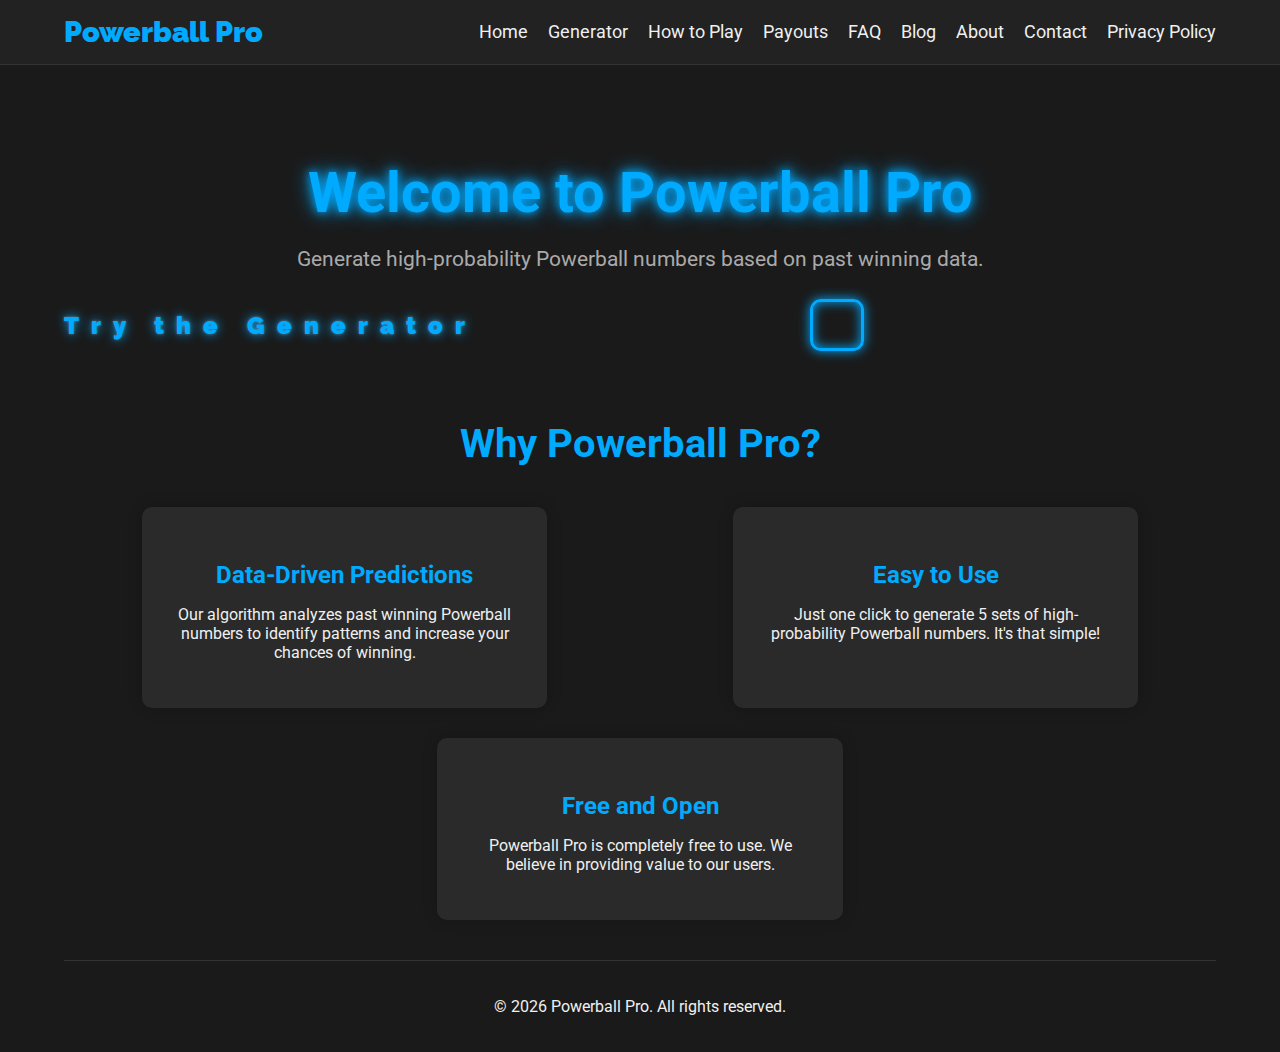
<file: index.html>
<!doctype html>
<html lang="en">
<head>
<!-- Google tag (gtag.js) -->
<script async src="https://www.googletagmanager.com/gtag/js?id=G-83Z19EPDKY"></script>
<script>
  window.dataLayer = window.dataLayer || [];
  function gtag(){dataLayer.push(arguments);}
  gtag('js', new Date());

  gtag('config', 'G-83Z19EPDKY');
</script>
<script type="text/javascript">
    (function(c,l,a,r,i,t,y){
        c[a]=c[a]||function(){(c[a].q=c[a].q||[]).push(arguments)};
        t=l.createElement(r);t.async=1;t.src="https://www.clarity.ms/tag/"+i;
        y=l.getElementsByTagName(r)[0];y.parentNode.insertBefore(t,y);
    })(window, document, "clarity", "script", "v2tor48pq4");
</script>
  <meta charset="UTF-8" />
  <meta name="viewport" content="width=device-width, initial-scale=1.0" />
  <meta name="google-adsense-account" content="ca-pub-8792680806091465">
  <meta name="description" content="Increase your chances of winning with Powerball Pro. Our data-driven generator analyzes past winning numbers to provide you with high-probability Powerball predictions. Completely free.">
  <meta name="keywords" content="Powerball, Lottery Generator, Lotto Numbers, Winning Numbers, Powerball Prediction, Free Lottery Tool">
  <link rel="canonical" href="https://aipowerballpro.com/">
  
  <!-- Open Graph / Facebook -->
  <meta property="og:type" content="website">
  <meta property="og:url" content="https://aipowerballpro.com/">
  <meta property="og:title" content="Powerball Pro - Your Ultimate Powerball Number Generator">
  <meta property="og:description" content="Generate high-probability Powerball numbers based on past winning data. Free and easy to use.">
  <meta property="og:image" content="https://aipowerballpro.com/favicon.svg">

  <!-- Twitter -->
  <meta property="twitter:card" content="summary">
  <meta property="twitter:url" content="https://aipowerballpro.com/">
  <meta property="twitter:title" content="Powerball Pro - Your Ultimate Powerball Number Generator">
  <meta property="twitter:description" content="Generate high-probability Powerball numbers based on past winning data. Free and easy to use.">
  <meta property="twitter:image" content="https://aipowerballpro.com/favicon.svg">

  <script async src="https://pagead2.googlesyndication.com/pagead/js/adsbygoogle.js?client=ca-pub-8792680806091465"
     crossorigin="anonymous"></script>
  <script type="application/ld+json">
  {
    "@context": "https://schema.org",
    "@type": "WebSite",
    "name": "Powerball Pro",
    "url": "https://aipowerballpro.com/",
    "potentialAction": {
      "@type": "SearchAction",
      "target": "https://aipowerballpro.com/?q={search_term_string}",
      "query-input": "required name=search_term_string"
    }
  }
  </script>
  <script type="application/ld+json">
  {
    "@context": "https://schema.org",
    "@type": "Organization",
    "name": "Powerball Pro",
    "url": "https://aipowerballpro.com/",
    "logo": "https://aipowerballpro.com/favicon.svg",
    "sameAs": []
  }
  </script>
</head>
  <title>Powerball Pro - Your Ultimate Powerball Number Generator</title>
  
  <link rel="preconnect" href="https://fonts.googleapis.com">
  <link rel="preconnect" href="https://fonts.gstatic.com" crossorigin>
  <link href="https://fonts.googleapis.com/css2?family=Roboto:wght@300;400;700&family=Raleway:wght@900&display=swap" rel="stylesheet">
  
  <link href='/style.css' rel='stylesheet'>
  <link rel="icon" href="/favicon.svg" type="image/svg+xml">
</head>
<body>
  <div class="container">
    <nav class="navbar">
      <a href="/" class="nav-brand">Powerball Pro</a>
      <ul class="nav-links">
        <li><a href="/">Home</a></li>
        <li><a href="/pages/generator.html">Generator</a></li>
        <li><a href="/pages/how-to-play.html">How to Play</a></li>
        <li><a href="/pages/payouts.html">Payouts</a></li>
        <li><a href="/pages/faq.html">FAQ</a></li>
        <li><a href="/pages/blog.html">Blog</a></li>
        <li><a href="/pages/about.html">About</a></li>
        <li><a href="/pages/contact.html">Contact</a></li>
        <li><a href="/pages/privacy.html">Privacy Policy</a></li>
      </ul>
    </nav>
    <header class="hero">
      <h1>Welcome to Powerball Pro</h1>
      <p>Generate high-probability Powerball numbers based on past winning data.</p>
      <a href="/pages/generator.html" class="glowing-btn">
        <span class="glowing-txt">Try the Generator</span>
      </a>
    </header>
    <main class="home-main">
        <section class="feature">
            <h2>Why Powerball Pro?</h2>
            <div class="feature-cards">
                <div class="card">
                    <h3>Data-Driven Predictions</h3>
                    <p>Our algorithm analyzes past winning Powerball numbers to identify patterns and increase your chances of winning.</p>
                </div>
                <div class="card">
                    <h3>Easy to Use</h3>
                    <p>Just one click to generate 5 sets of high-probability Powerball numbers. It's that simple!</p>
                </div>
                <div class="card">
                    <h3>Free and Open</h3>
                    <p>Powerball Pro is completely free to use. We believe in providing value to our users.</p>
                </div>
            </div>
        </section>
    </main>
    <footer class="footer">
        <p>&copy; 2026 Powerball Pro. All rights reserved.</p>
    </footer>
  </div>
  <script type="text/javascript" src="/main.js?v=1.2"></script>
</body>
</html>
</file>
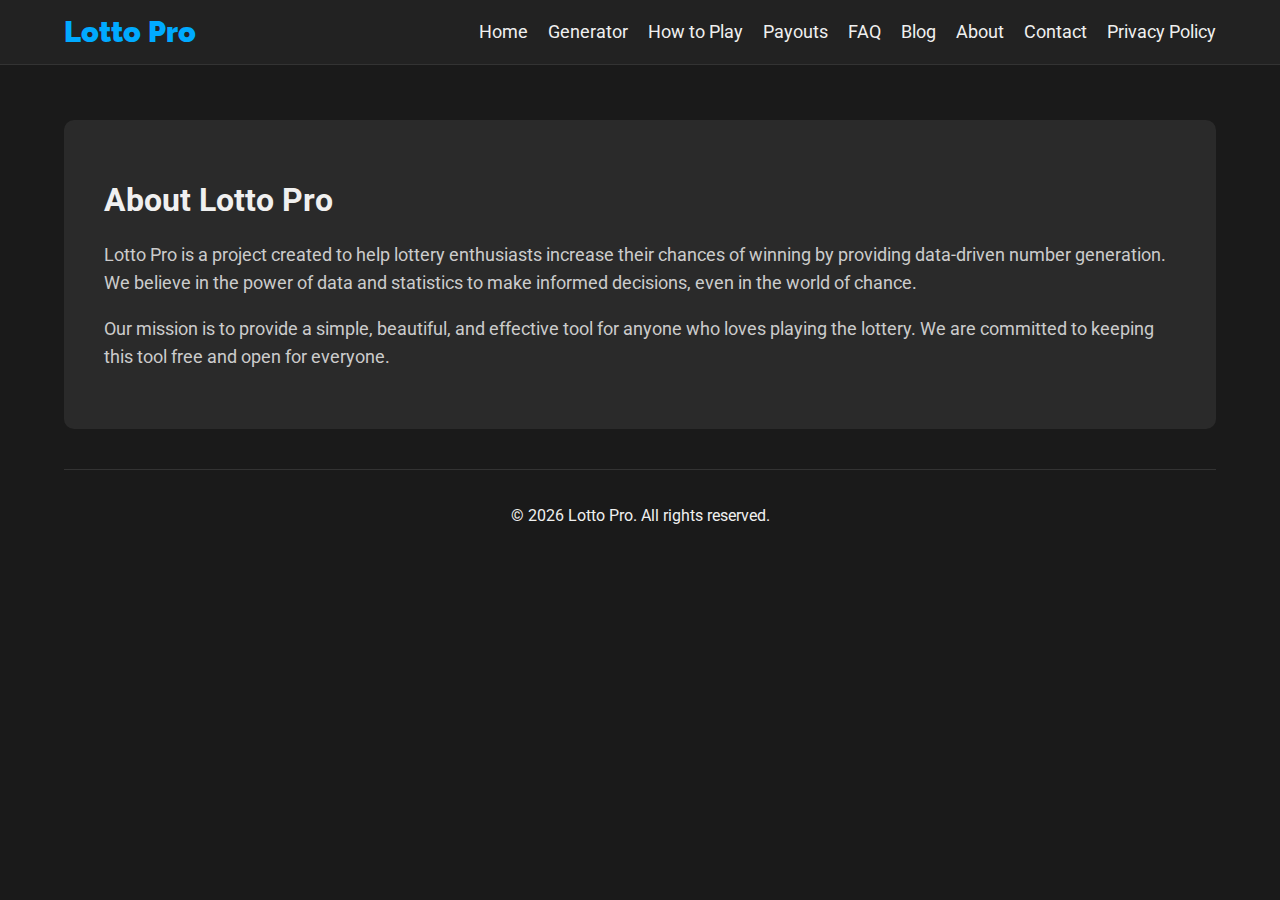
<file: pages/about.html>
<!doctype html>
<html lang="en">
<head>
<!-- Google tag (gtag.js) -->
<script async src="https://www.googletagmanager.com/gtag/js?id=G-83Z19EPDKY"></script>
<script>
  window.dataLayer = window.dataLayer || [];
  function gtag(){dataLayer.push(arguments);}
  gtag('js', new Date());

  gtag('config', 'G-83Z19EPDKY');
</script>
<script type="text/javascript">
    (function(c,l,a,r,i,t,y){
        c[a]=c[a]||function(){(c[a].q=c[a].q||[]).push(arguments)};
        t=l.createElement(r);t.async=1;t.src="https://www.clarity.ms/tag/"+i;
        y=l.getElementsByTagName(r)[0];y.parentNode.insertBefore(t,y);
    })(window, document, "clarity", "script", "v2tor48pq4");
</script>
  <meta charset="UTF-8" />
  <meta name="viewport" content="width=device-width, initial-scale=1.0" />
  <meta name="google-adsense-account" content="ca-pub-8792680806091465">
  <meta name="description" content="Learn about Powerball Pro and our mission to provide free, data-driven lottery tools.">
  <link rel="canonical" href="https://aipowerballpro.com/pages/about.html">
  
  <meta property="og:type" content="website">
  <meta property="og:url" content="https://aipowerballpro.com/pages/about.html">
  <meta property="og:title" content="About Us - Powerball Pro">
  <meta property="og:description" content="Who we are and why we created Powerball Pro.">
  <meta property="og:image" content="https://aipowerballpro.com/favicon.svg">
  <script type="application/ld+json">
  {
    "@context": "https://schema.org",
    "@type": "BreadcrumbList",
    "itemListElement": [{
      "@type": "ListItem",
      "position": 1,
      "name": "Home",
      "item": "https://aipowerballpro.com/"
    },{
      "@type": "ListItem",
      "position": 2,
      "name": "About",
      "item": "https://aipowerballpro.com/pages/about.html"
    }]
  }
  </script>
</head>
  <title>About Us - Powerball Pro</title>
  
  <link rel="preconnect" href="https://fonts.googleapis.com">
  <link rel="preconnect" href="https://fonts.gstatic.com" crossorigin>
  <link href="https://fonts.googleapis.com/css2?family=Roboto:wght@300;400;700&family=Raleway:wght@900&display=swap" rel="stylesheet">

  <link href='/style.css' rel='stylesheet'>
  <link rel="icon" href="/favicon.svg" type="image/svg+xml">
</head>
<body>
  <div class="container">
    <nav class="navbar">
      <a href="/" class="nav-brand">Lotto Pro</a>
      <ul class="nav-links">
        <li><a href="/">Home</a></li>
        <li><a href="/pages/generator.html">Generator</a></li>
        <li><a href="/pages/how-to-play.html">How to Play</a></li>
        <li><a href="/pages/payouts.html">Payouts</a></li>
        <li><a href="/pages/faq.html">FAQ</a></li>
        <li><a href="/pages/blog.html">Blog</a></li>
        <li><a href="/pages/about.html">About</a></li>
        <li><a href="/pages/contact.html">Contact</a></li>
        <li><a href="/pages/privacy.html">Privacy Policy</a></li>
      </ul>
    </nav>
    <main class="page-main">
        <section>
            <h1>About Lotto Pro</h1>
            <p>Lotto Pro is a project created to help lottery enthusiasts increase their chances of winning by providing data-driven number generation. We believe in the power of data and statistics to make informed decisions, even in the world of chance.</p>
            <p>Our mission is to provide a simple, beautiful, and effective tool for anyone who loves playing the lottery. We are committed to keeping this tool free and open for everyone.</p>
        </section>
    </main>
    <footer class="footer">
        <p>&copy; 2026 Lotto Pro. All rights reserved.</p>
    </footer>
  </div>
  <script type="text/javascript" src="/main.js?v=1.2"></script>
</body>
</html>
</file>
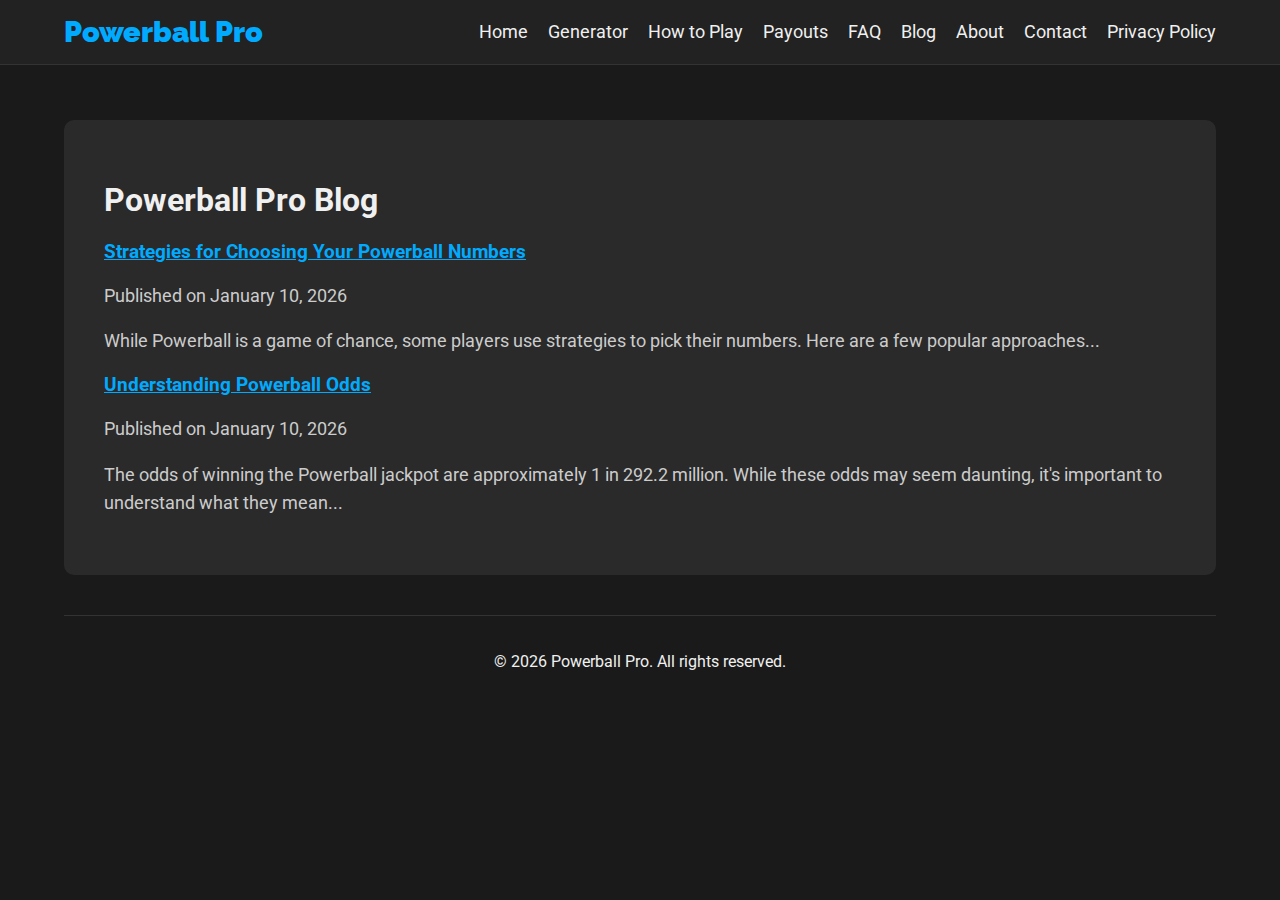
<file: pages/blog.html>
<!doctype html>
<html lang="en">
<head>
<!-- Google tag (gtag.js) -->
<script async src="https://www.googletagmanager.com/gtag/js?id=G-83Z19EPDKY"></script>
<script>
  window.dataLayer = window.dataLayer || [];
  function gtag(){dataLayer.push(arguments);}
  gtag('js', new Date());

  gtag('config', 'G-83Z19EPDKY');
</script>
<script type="text/javascript">
    (function(c,l,a,r,i,t,y){
        c[a]=c[a]||function(){(c[a].q=c[a].q||[]).push(arguments)};
        t=l.createElement(r);t.async=1;t.src="https://www.clarity.ms/tag/"+i;
        y=l.getElementsByTagName(r)[0];y.parentNode.insertBefore(t,y);
    })(window, document, "clarity", "script", "v2tor48pq4");
</script>
  <meta charset="UTF-8" />
  <meta name="viewport" content="width=device-width, initial-scale=1.0" />
  <meta name="google-adsense-account" content="ca-pub-8792680806091465">
  <meta name="description" content="Read the latest articles on lottery strategies, odds analysis, and tips for playing Powerball.">
  <link rel="canonical" href="https://aipowerballpro.com/pages/blog.html">
  
  <meta property="og:type" content="website">
  <meta property="og:url" content="https://aipowerballpro.com/pages/blog.html">
  <meta property="og:title" content="Powerball Pro Blog - Lottery Tips & Strategies">
  <meta property="og:description" content="Insights and strategies for Powerball players.">
  <meta property="og:image" content="https://aipowerballpro.com/favicon.svg">
  <script type="application/ld+json">
  {
    "@context": "https://schema.org",
    "@type": "BreadcrumbList",
    "itemListElement": [{
      "@type": "ListItem",
      "position": 1,
      "name": "Home",
      "item": "https://aipowerballpro.com/"
    },{
      "@type": "ListItem",
      "position": 2,
      "name": "Blog",
      "item": "https://aipowerballpro.com/pages/blog.html"
    }]
  }
  </script>
</head>
  <title>Powerball Pro Blog - Lottery Tips & Strategies</title>

  <link rel="preconnect" href="https://fonts.googleapis.com">
  <link rel="preconnect" href="https://fonts.gstatic.com" crossorigin>
  <link href="https://fonts.googleapis.com/css2?family=Roboto:wght@300;400;700&family=Raleway:wght@900&display=swap" rel="stylesheet">

  <link href='/style.css' rel='stylesheet'>
  <link rel="icon" href="/favicon.svg" type="image/svg+xml">
</head>
<body>
  <div class="container">
    <nav class="navbar">
      <a href="/" class="nav-brand">Powerball Pro</a>
      <ul class="nav-links">
        <li><a href="/">Home</a></li>
        <li><a href="/pages/generator.html">Generator</a></li>
        <li><a href="/pages/how-to-play.html">How to Play</a></li>
        <li><a href="/pages/payouts.html">Payouts</a></li>
        <li><a href="/pages/faq.html">FAQ</a></li>
        <li><a href="/pages/blog.html">Blog</a></li>
        <li><a href="/pages/about.html">About</a></li>
        <li><a href="/pages/contact.html">Contact</a></li>
        <li><a href="/pages/privacy.html">Privacy Policy</a></li>
      </ul>
    </nav>
    <main class="page-main">
        <section>
            <h1>Powerball Pro Blog</h1>
            <div class="blog-list">
                <div class="blog-item">
                    <h3><a href="/posts/strategies.html">Strategies for Choosing Your Powerball Numbers</a></h3>
                    <p class="post-meta">Published on January 10, 2026</p>
                    <p>While Powerball is a game of chance, some players use strategies to pick their numbers. Here are a few popular approaches...</p>
                </div>
                <div class="blog-item">
                    <h3><a href="/posts/understanding-odds.html">Understanding Powerball Odds</a></h3>
                    <p class="post-meta">Published on January 10, 2026</p>
                    <p>The odds of winning the Powerball jackpot are approximately 1 in 292.2 million. While these odds may seem daunting, it's important to understand what they mean...</p>
                </div>
            </div>
        </section>
    </main>
    <footer class="footer">
        <p>&copy; 2026 Powerball Pro. All rights reserved.</p>
    </footer>
  </div>
  <script type="text/javascript" src="/main.js?v=1.2"></script>
</body>
</html>
</file>
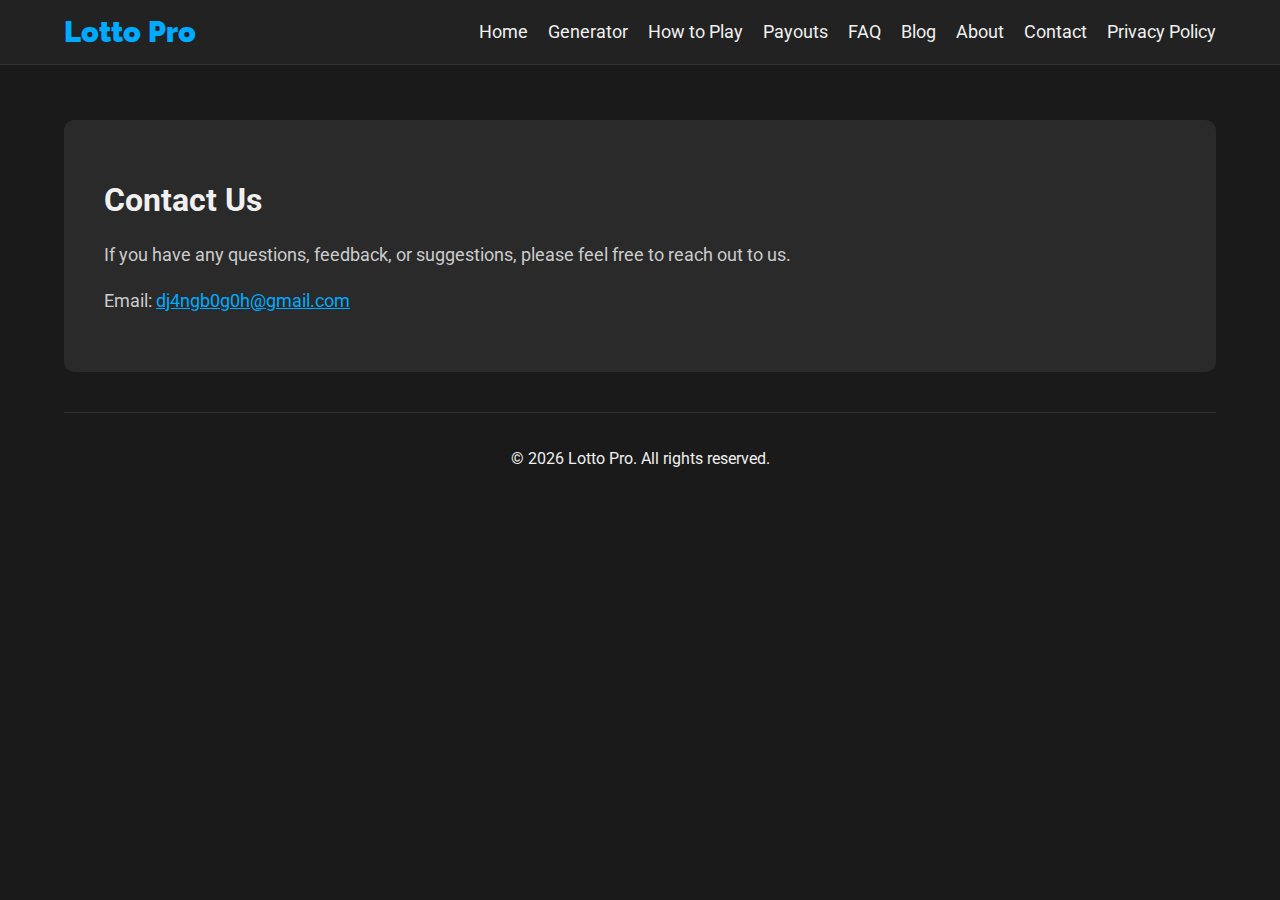
<file: pages/contact.html>
<!doctype html>
<html lang="en">
<head>
<!-- Google tag (gtag.js) -->
<script async src="https://www.googletagmanager.com/gtag/js?id=G-83Z19EPDKY"></script>
<script>
  window.dataLayer = window.dataLayer || [];
  function gtag(){dataLayer.push(arguments);}
  gtag('js', new Date());

  gtag('config', 'G-83Z19EPDKY');
</script>
<script type="text/javascript">
    (function(c,l,a,r,i,t,y){
        c[a]=c[a]||function(){(c[a].q=c[a].q||[]).push(arguments)};
        t=l.createElement(r);t.async=1;t.src="https://www.clarity.ms/tag/"+i;
        y=l.getElementsByTagName(r)[0];y.parentNode.insertBefore(t,y);
    })(window, document, "clarity", "script", "v2tor48pq4");
</script>
  <meta charset="UTF-8" />
  <meta name="viewport" content="width=device-width, initial-scale=1.0" />
  <meta name="google-adsense-account" content="ca-pub-8792680806091465">
  <meta name="description" content="Contact Powerball Pro. We welcome your feedback, questions, and suggestions.">
  <link rel="canonical" href="https://aipowerballpro.com/pages/contact.html">
  
  <meta property="og:type" content="website">
  <meta property="og:url" content="https://aipowerballpro.com/pages/contact.html">
  <meta property="og:title" content="Contact Us - Powerball Pro">
  <meta property="og:description" content="Get in touch with the Powerball Pro team.">
  <meta property="og:image" content="https://aipowerballpro.com/favicon.svg">
  <script type="application/ld+json">
  {
    "@context": "https://schema.org",
    "@type": "BreadcrumbList",
    "itemListElement": [{
      "@type": "ListItem",
      "position": 1,
      "name": "Home",
      "item": "https://aipowerballpro.com/"
    },{
      "@type": "ListItem",
      "position": 2,
      "name": "Contact",
      "item": "https://aipowerballpro.com/pages/contact.html"
    }]
  }
  </script>
</head>
  <title>Contact Us - Powerball Pro</title>

  <link rel="preconnect" href="https://fonts.googleapis.com">
  <link rel="preconnect" href="https://fonts.gstatic.com" crossorigin>
  <link href="https://fonts.googleapis.com/css2?family=Roboto:wght@300;400;700&family=Raleway:wght@900&display=swap" rel="stylesheet">

  <link href='/style.css' rel='stylesheet'>
  <link rel="icon" href="/favicon.svg" type="image/svg+xml">
</head>
<body>
  <div class="container">
    <nav class="navbar">
      <a href="/" class="nav-brand">Lotto Pro</a>
      <ul class="nav-links">
        <li><a href="/">Home</a></li>
        <li><a href="/pages/generator.html">Generator</a></li>
        <li><a href="/pages/how-to-play.html">How to Play</a></li>
        <li><a href="/pages/payouts.html">Payouts</a></li>
        <li><a href="/pages/faq.html">FAQ</a></li>
        <li><a href="/pages/blog.html">Blog</a></li>
        <li><a href="/pages/about.html">About</a></li>
        <li><a href="/pages/contact.html">Contact</a></li>
        <li><a href="/pages/privacy.html">Privacy Policy</a></li>
      </ul>
    </nav>
    <main class="page-main">
        <section>
            <h1>Contact Us</h1>
            <p>If you have any questions, feedback, or suggestions, please feel free to reach out to us.</p>
            <p>Email: <a href="mailto:dj4ngb0g0h@gmail.com">dj4ngb0g0h@gmail.com</a></p>
        </section>
    </main>
    <footer class="footer">
        <p>&copy; 2026 Lotto Pro. All rights reserved.</p>
    </footer>
  </div>
  <script type="text/javascript" src="/main.js?v=1.2"></script>
</body>
</html>
</file>
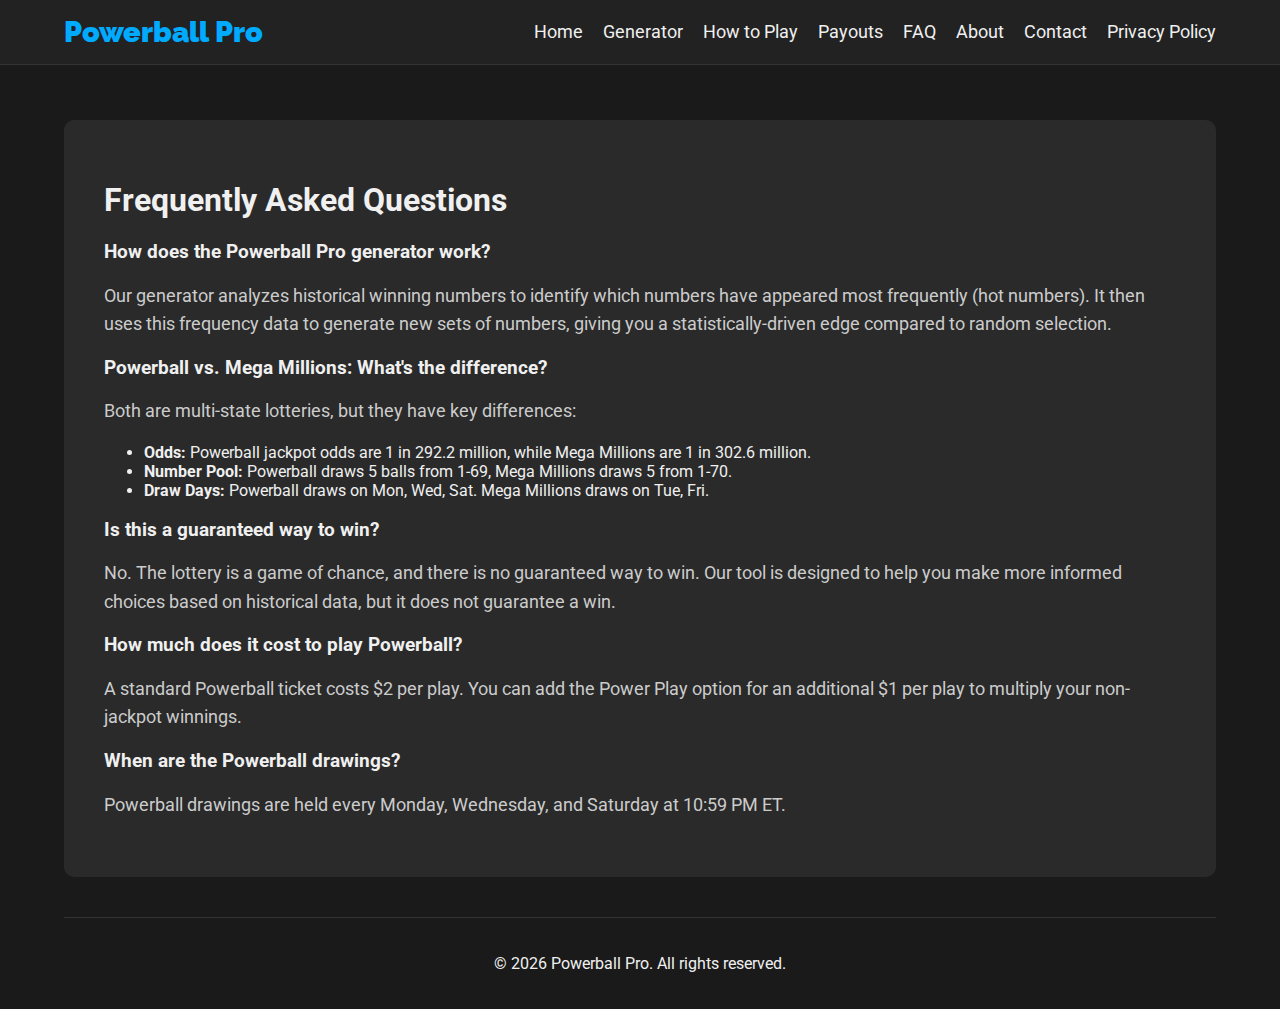
<file: pages/faq.html>
<!doctype html>
<html lang="en">
<head>
<!-- Google tag (gtag.js) -->
<script async src="https://www.googletagmanager.com/gtag/js?id=G-83Z19EPDKY"></script>
<script>
  window.dataLayer = window.dataLayer || [];
  function gtag(){dataLayer.push(arguments);}
  gtag('js', new Date());

  gtag('config', 'G-83Z19EPDKY');
</script>
<script type="text/javascript">
    (function(c,l,a,r,i,t,y){
        c[a]=c[a]||function(){(c[a].q=c[a].q||[]).push(arguments)};
        t=l.createElement(r);t.async=1;t.src="https://www.clarity.ms/tag/"+i;
        y=l.getElementsByTagName(r)[0];y.parentNode.insertBefore(t,y);
    })(window, document, "clarity", "script", "v2tor48pq4");
</script>
  <meta charset="UTF-8" />
  <meta name="viewport" content="width=device-width, initial-scale=1.0" />
  <meta name="google-adsense-account" content="ca-pub-8792680806091465">
  <meta name="description" content="Frequently Asked Questions about Powerball Pro, lottery odds, and how our generator works.">
  <link rel="canonical" href="https://aipowerballpro.com/pages/faq.html">
  
  <meta property="og:type" content="website">
  <meta property="og:url" content="https://aipowerballpro.com/pages/faq.html">
  <meta property="og:title" content="FAQ - Powerball Pro">
  <meta property="og:description" content="Answers to common questions about Powerball Pro and the lottery.">
  <meta property="og:image" content="https://aipowerballpro.com/favicon.svg">
  <script type="application/ld+json">
  {
    "@context": "https://schema.org",
    "@type": "FAQPage",
    "mainEntity": [{
      "@type": "Question",
      "name": "How does the Powerball Pro generator work?",
      "acceptedAnswer": {
        "@type": "Answer",
        "text": "Our generator analyzes historical winning numbers to identify which numbers have appeared most frequently. It then uses this frequency data to generate new sets of numbers, giving you a statistically-driven edge."
      }
    }, {
      "@type": "Question",
      "name": "Is this a guaranteed way to win?",
      "acceptedAnswer": {
        "@type": "Answer",
        "text": "No. The lottery is a game of chance, and there is no guaranteed way to win. Our tool is designed to help you make more informed choices based on historical data, but it does not guarantee a win."
      }
    }, {
      "@type": "Question",
      "name": "How much does it cost to play Powerball?",
      "acceptedAnswer": {
        "@type": "Answer",
        "text": "A standard Powerball ticket costs $2 per play. You can add the Power Play option for an additional $1 per play to multiply your non-jackpot winnings."
      }
    }, {
      "@type": "Question",
      "name": "When are the Powerball drawings?",
      "acceptedAnswer": {
        "@type": "Answer",
        "text": "Powerball drawings are held every Monday, Wednesday, and Saturday at 10:59 PM ET."
      }
    }]
  }
  </script>
</head>
  <title>FAQ - Powerball Pro</title>

  <link rel="preconnect" href="https://fonts.googleapis.com">
  <link rel="preconnect" href="https://fonts.gstatic.com" crossorigin>
  <link href="https://fonts.googleapis.com/css2?family=Roboto:wght@300;400;700&family=Raleway:wght@900&display=swap" rel="stylesheet">

  <link href='/style.css' rel='stylesheet'>
  <link rel="icon" href="/favicon.svg" type="image/svg+xml">
</head>
<body>
  <div class="container">
    <nav class="navbar">
      <a href="/" class="nav-brand">Powerball Pro</a>
      <ul class="nav-links">
        <li><a href="/">Home</a></li>
        <li><a href="/pages/generator.html">Generator</a></li>
        <li><a href="/pages/how-to-play.html">How to Play</a></li>
        <li><a href="/pages/payouts.html">Payouts</a></li>
        <li><a href="/pages/faq.html">FAQ</a></li>
        <li><a href="/pages/about.html">About</a></li>
        <li><a href="/pages/contact.html">Contact</a></li>
        <li><a href="/pages/privacy.html">Privacy Policy</a></li>
      </ul>
    </nav>
    <main class="page-main">
        <section>
            <h1>Frequently Asked Questions</h1>
            <div class="faq-item">
                <h3>How does the Powerball Pro generator work?</h3>
                <p>Our generator analyzes historical winning numbers to identify which numbers have appeared most frequently (hot numbers). It then uses this frequency data to generate new sets of numbers, giving you a statistically-driven edge compared to random selection.</p>
            </div>
            <div class="faq-item">
                <h3>Powerball vs. Mega Millions: What's the difference?</h3>
                <p>Both are multi-state lotteries, but they have key differences:</p>
                <ul>
                    <li><strong>Odds:</strong> Powerball jackpot odds are 1 in 292.2 million, while Mega Millions are 1 in 302.6 million.</li>
                    <li><strong>Number Pool:</strong> Powerball draws 5 balls from 1-69, Mega Millions draws 5 from 1-70.</li>
                    <li><strong>Draw Days:</strong> Powerball draws on Mon, Wed, Sat. Mega Millions draws on Tue, Fri.</li>
                </ul>
            </div>
            <div class="faq-item">
                <h3>Is this a guaranteed way to win?</h3>
                <p>No. The lottery is a game of chance, and there is no guaranteed way to win. Our tool is designed to help you make more informed choices based on historical data, but it does not guarantee a win.</p>
            </div>
            <div class="faq-item">
                <h3>How much does it cost to play Powerball?</h3>
                <p>A standard Powerball ticket costs $2 per play. You can add the Power Play option for an additional $1 per play to multiply your non-jackpot winnings.</p>
            </div>
            <div class="faq-item">
                <h3>When are the Powerball drawings?</h3>
                <p>Powerball drawings are held every Monday, Wednesday, and Saturday at 10:59 PM ET.</p>
            </div>
        </section>
    </main>
    <footer class="footer">
        <p>&copy; 2026 Powerball Pro. All rights reserved.</p>
    </footer>
  </div>
  <script type="text/javascript" src="/main.js?v=1.2"></script>
</body>
</html>
</file>
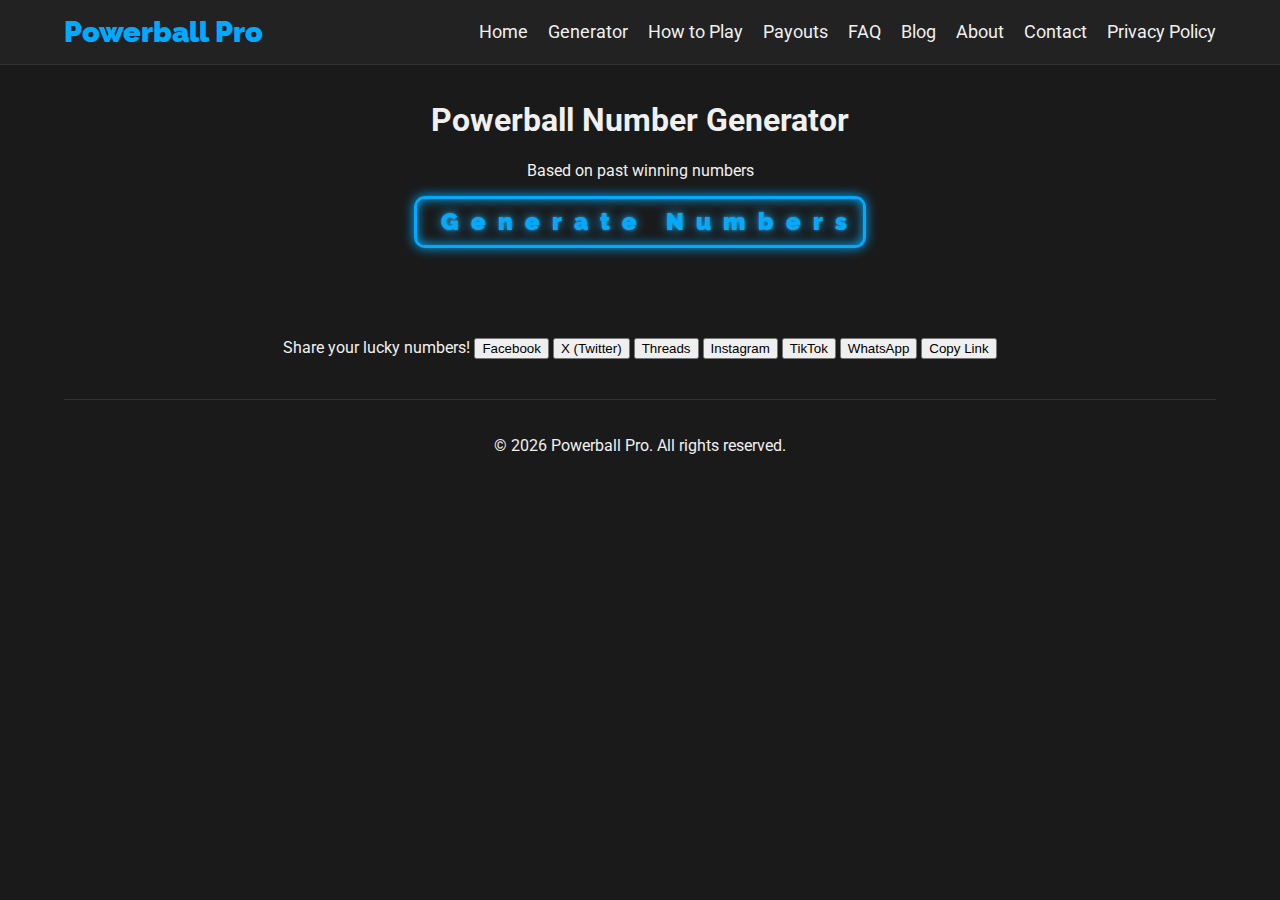
<file: pages/generator.html>
<!doctype html>
<html lang="en">
<head>
<!-- Google tag (gtag.js) -->
<script async src="https://www.googletagmanager.com/gtag/js?id=G-83Z19EPDKY"></script>
<script>
  window.dataLayer = window.dataLayer || [];
  function gtag(){dataLayer.push(arguments);}
  gtag('js', new Date());

  gtag('config', 'G-83Z19EPDKY');
</script>
<script type="text/javascript">
    (function(c,l,a,r,i,t,y){
        c[a]=c[a]||function(){(c[a].q=c[a].q||[]).push(arguments)};
        t=l.createElement(r);t.async=1;t.src="https://www.clarity.ms/tag/"+i;
        y=l.getElementsByTagName(r)[0];y.parentNode.insertBefore(t,y);
    })(window, document, "clarity", "script", "v2tor48pq4");
</script>
  <meta charset="UTF-8" />
  <meta name="viewport" content="width=device-width, initial-scale=1.0" />
  <meta name="google-adsense-account" content="ca-pub-8792680806091465">
  <meta name="description" content="Generate 5 sets of high-probability Powerball numbers instantly with our free tool. Based on historical data analysis.">
  <link rel="canonical" href="https://aipowerballpro.com/pages/generator.html">
  
  <meta property="og:type" content="website">
  <meta property="og:url" content="https://aipowerballpro.com/pages/generator.html">
  <meta property="og:title" content="Powerball Number Generator - Powerball Pro">
  <meta property="og:description" content="Generate 5 sets of high-probability Powerball numbers instantly.">
  <meta property="og:image" content="https://aipowerballpro.com/favicon.svg">
  <script type="application/ld+json">
  {
    "@context": "https://schema.org",
    "@type": "SoftwareApplication",
    "name": "Powerball Number Generator",
    "operatingSystem": "Web",
    "applicationCategory": "UtilityApplication",
    "offers": {
      "@type": "Offer",
      "price": "0",
      "priceCurrency": "USD"
    },
    "description": "Generate high-probability Powerball numbers based on past winning data."
  }
  </script>
</head>
  <title>Powerball Number Generator - Powerball Pro</title>

  <link rel="preconnect" href="https://fonts.googleapis.com">
  <link rel="preconnect" href="https://fonts.gstatic.com" crossorigin>
  <link href="https://fonts.googleapis.com/css2?family=Roboto:wght@300;400;700&family=Raleway:wght@900&display=swap" rel="stylesheet">

  <link href='/style.css' rel='stylesheet'>
  <link rel="icon" href="/favicon.svg" type="image/svg+xml">
</head>
<body>
  <div class="container">
    <nav class="navbar">
      <a href="/" class="nav-brand">Powerball Pro</a>
      <ul class="nav-links">
        <li><a href="/">Home</a></li>
        <li><a href="/pages/generator.html">Generator</a></li>
        <li><a href="/pages/how-to-play.html">How to Play</a></li>
        <li><a href="/pages/payouts.html">Payouts</a></li>
        <li><a href="/pages/faq.html">FAQ</a></li>
        <li><a href="/pages/blog.html">Blog</a></li>
        <li><a href="/pages/about.html">About</a></li>
        <li><a href="/pages/contact.html">Contact</a></li>
        <li><a href="/pages/privacy.html">Privacy Policy</a></li>
      </ul>
    </nav>
    <header>
        <h1>Powerball Number Generator</h1>
        <p>Based on past winning numbers</p>
    </header>
    <main>
      <button id="generate-btn" class="glowing-btn">
        <span class="glowing-txt">Generate<span class="faulty-letter"> </span>Numbers</span>
      </button>
      <div id="numbers-container"></div>
      
      <div class="share-container" style="border-top: none; margin-top: 20px;">
        <span>Share your lucky numbers!</span>
        <button class="share-btn facebook" onclick="shareTo('facebook')">Facebook</button>
        <button class="share-btn twitter" onclick="shareTo('twitter')">X (Twitter)</button>
        <button class="share-btn threads" onclick="shareTo('threads')">Threads</button>
        <button class="share-btn instagram" onclick="shareTo('instagram')">Instagram</button>
        <button class="share-btn tiktok" onclick="shareTo('tiktok')">TikTok</button>
        <button class="share-btn whatsapp" onclick="shareTo('whatsapp')">WhatsApp</button>
        <button class="share-btn copy-link" onclick="copyLink()">Copy Link</button>
      </div>
    </main>
    <footer class="footer">
        <p>&copy; 2026 Powerball Pro. All rights reserved.</p>
    </footer>
  </div>
  <script type="text/javascript" src="/main.js?v=1.2"></script>
</body>
</html>
</file>
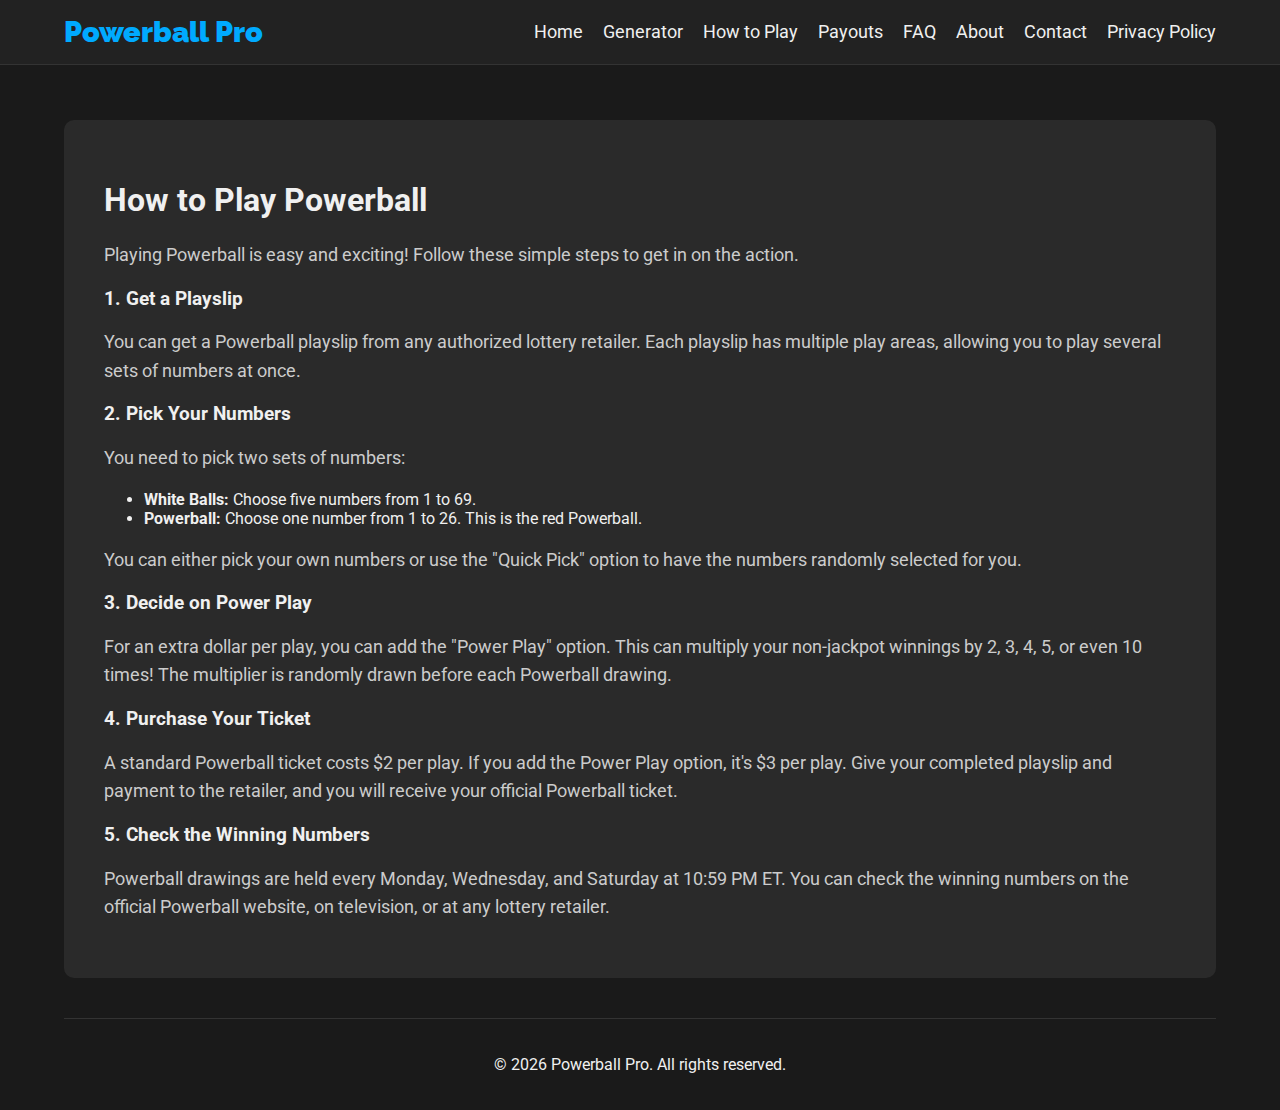
<file: pages/how-to-play.html>
<!doctype html>
<html lang="en">
<head>
<!-- Google tag (gtag.js) -->
<script async src="https://www.googletagmanager.com/gtag/js?id=G-83Z19EPDKY"></script>
<script>
  window.dataLayer = window.dataLayer || [];
  function gtag(){dataLayer.push(arguments);}
  gtag('js', new Date());

  gtag('config', 'G-83Z19EPDKY');
</script>
<script type="text/javascript">
    (function(c,l,a,r,i,t,y){
        c[a]=c[a]||function(){(c[a].q=c[a].q||[]).push(arguments)};
        t=l.createElement(r);t.async=1;t.src="https://www.clarity.ms/tag/"+i;
        y=l.getElementsByTagName(r)[0];y.parentNode.insertBefore(t,y);
    })(window, document, "clarity", "script", "v2tor48pq4");
</script>
  <meta charset="UTF-8" />
  <meta name="viewport" content="width=device-width, initial-scale=1.0" />
  <meta name="google-adsense-account" content="ca-pub-8792680806091465">
  <meta name="description" content="Learn how to play Powerball easily. A step-by-step guide on picking numbers, Power Play, and buying tickets.">
  <link rel="canonical" href="https://aipowerballpro.com/pages/how-to-play.html">
  
  <meta property="og:type" content="article">
  <meta property="og:url" content="https://aipowerballpro.com/pages/how-to-play.html">
  <meta property="og:title" content="How to Play Powerball - Powerball Pro">
  <meta property="og:description" content="A comprehensive guide on how to play Powerball for beginners.">
  <meta property="og:image" content="https://aipowerballpro.com/favicon.svg">
  <script type="application/ld+json">
  {
    "@context": "https://schema.org",
    "@type": "HowTo",
    "name": "How to Play Powerball",
    "description": "A step-by-step guide on how to play the Powerball lottery, from choosing numbers to checking results.",
    "step": [
      {
        "@type": "HowToStep",
        "name": "Get a Playslip",
        "text": "Visit an authorized lottery retailer and pick up a Powerball playslip.",
        "url": "https://aipowerballpro.com/pages/how-to-play.html#step1"
      },
      {
        "@type": "HowToStep",
        "name": "Pick Your Numbers",
        "text": "Select 5 numbers from 1 to 69 (White Balls) and 1 number from 1 to 26 (Red Powerball).",
        "url": "https://aipowerballpro.com/pages/how-to-play.html#step2"
      },
      {
        "@type": "HowToStep",
        "name": "Add Power Play",
        "text": "Optionally, add Power Play for $1 extra to multiply non-jackpot prizes.",
        "url": "https://aipowerballpro.com/pages/how-to-play.html#step3"
      },
      {
        "@type": "HowToStep",
        "name": "Purchase Ticket",
        "text": "Pay the retailer ($2 per play, +$1 for Power Play) to receive your official ticket.",
        "url": "https://aipowerballpro.com/pages/how-to-play.html#step4"
      },
      {
        "@type": "HowToStep",
        "name": "Check Results",
        "text": "Check winning numbers after the drawing on Mon, Wed, and Sat at 10:59 PM ET.",
        "url": "https://aipowerballpro.com/pages/how-to-play.html#step5"
      }
    ]
  }
  </script>
  <script type="application/ld+json">
  {
    "@context": "https://schema.org",
    "@type": "BreadcrumbList",
    "itemListElement": [{
      "@type": "ListItem",
      "position": 1,
      "name": "Home",
      "item": "https://aipowerballpro.com/"
    },{
      "@type": "ListItem",
      "position": 2,
      "name": "How to Play",
      "item": "https://aipowerballpro.com/pages/how-to-play.html"
    }]
  }
  </script>
</head>
  <title>How to Play Powerball - Powerball Pro</title>

  <link rel="preconnect" href="https://fonts.googleapis.com">
  <link rel="preconnect" href="https://fonts.gstatic.com" crossorigin>
  <link href="https://fonts.googleapis.com/css2?family=Roboto:wght@300;400;700&family=Raleway:wght@900&display=swap" rel="stylesheet">

  <link href='/style.css' rel='stylesheet'>
  <link rel="icon" href="/favicon.svg" type="image/svg+xml">
</head>
<body>
  <div class="container">
    <nav class="navbar">
      <a href="/" class="nav-brand">Powerball Pro</a>
      <ul class="nav-links">
        <li><a href="/">Home</a></li>
        <li><a href="/pages/generator.html">Generator</a></li>
        <li><a href="/pages/how-to-play.html">How to Play</a></li>
        <li><a href="/pages/payouts.html">Payouts</a></li>
        <li><a href="/pages/faq.html">FAQ</a></li>
        <li><a href="/pages/about.html">About</a></li>
        <li><a href="/pages/contact.html">Contact</a></li>
        <li><a href="/pages/privacy.html">Privacy Policy</a></li>
      </ul>
    </nav>
    <main class="page-main">
        <section>
            <h1>How to Play Powerball</h1>
            <p>Playing Powerball is easy and exciting! Follow these simple steps to get in on the action.</p>
            <h3 id="step1">1. Get a Playslip</h3>
            <p>You can get a Powerball playslip from any authorized lottery retailer. Each playslip has multiple play areas, allowing you to play several sets of numbers at once.</p>
            <h3 id="step2">2. Pick Your Numbers</h3>
            <p>You need to pick two sets of numbers:</p>
            <ul>
                <li><strong>White Balls:</strong> Choose five numbers from 1 to 69.</li>
                <li><strong>Powerball:</strong> Choose one number from 1 to 26. This is the red Powerball.</li>
            </ul>
            <p>You can either pick your own numbers or use the "Quick Pick" option to have the numbers randomly selected for you.</p>
            <h3 id="step3">3. Decide on Power Play</h3>
            <p>For an extra dollar per play, you can add the "Power Play" option. This can multiply your non-jackpot winnings by 2, 3, 4, 5, or even 10 times! The multiplier is randomly drawn before each Powerball drawing.</p>
            <h3 id="step4">4. Purchase Your Ticket</h3>
            <p>A standard Powerball ticket costs $2 per play. If you add the Power Play option, it's $3 per play. Give your completed playslip and payment to the retailer, and you will receive your official Powerball ticket.</p>
            <h3 id="step5">5. Check the Winning Numbers</h3>
            <p>Powerball drawings are held every Monday, Wednesday, and Saturday at 10:59 PM ET. You can check the winning numbers on the official Powerball website, on television, or at any lottery retailer.</p>
        </section>
    </main>
    <footer class="footer">
        <p>&copy; 2026 Powerball Pro. All rights reserved.</p>
    </footer>
  </div>
  <script type="text/javascript" src="/main.js?v=1.2"></script>
</body>
</html>
</file>
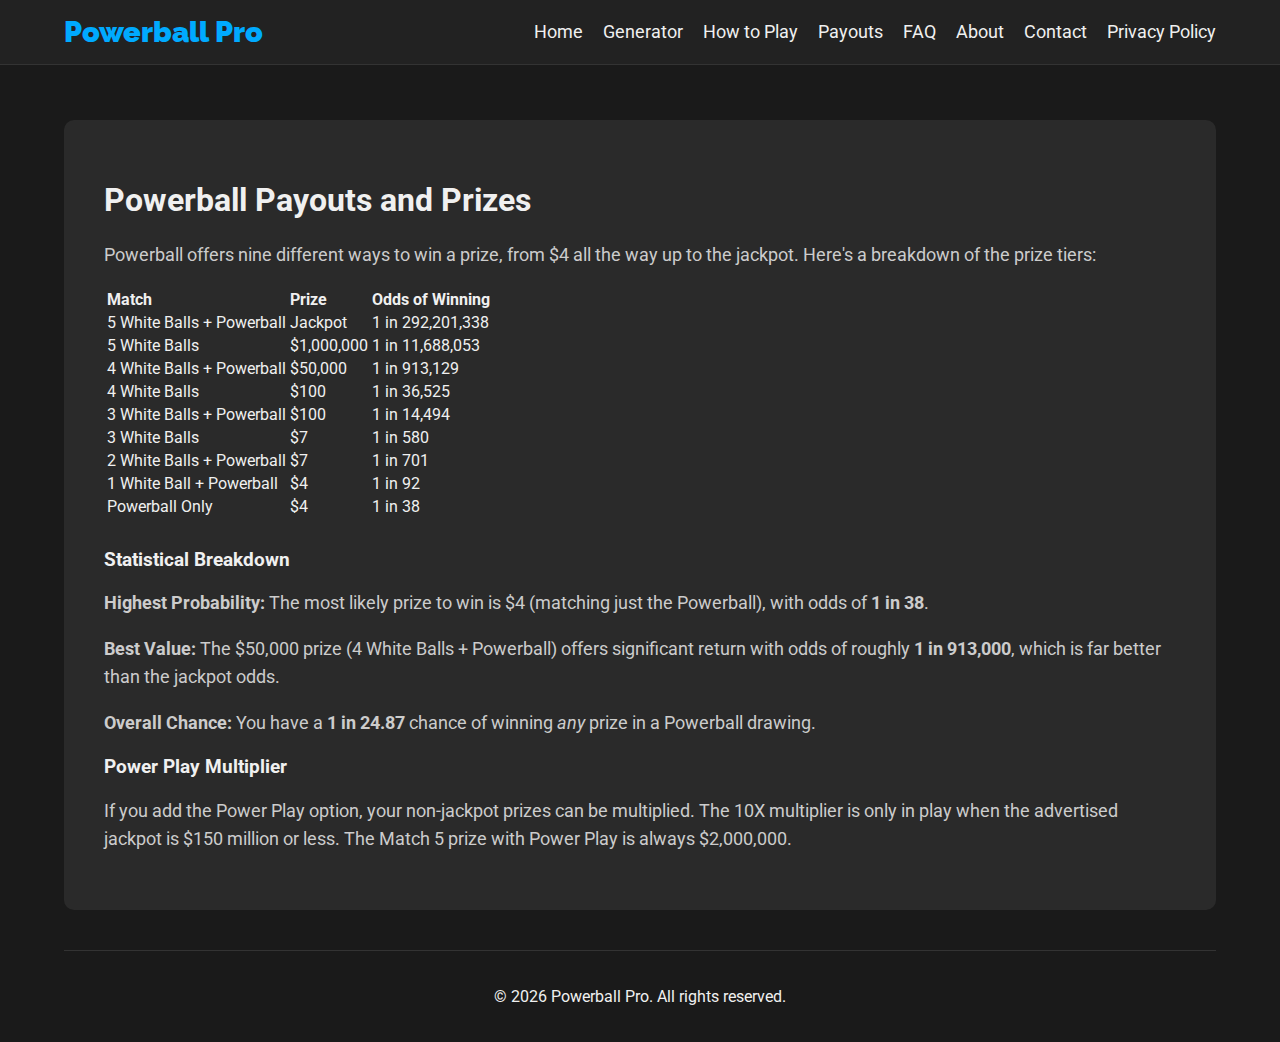
<file: pages/payouts.html>
<!doctype html>
<html lang="en">
<head>
<!-- Google tag (gtag.js) -->
<script async src="https://www.googletagmanager.com/gtag/js?id=G-83Z19EPDKY"></script>
<script>
  window.dataLayer = window.dataLayer || [];
  function gtag(){dataLayer.push(arguments);}
  gtag('js', new Date());

  gtag('config', 'G-83Z19EPDKY');
</script>
<script type="text/javascript">
    (function(c,l,a,r,i,t,y){
        c[a]=c[a]||function(){(c[a].q=c[a].q||[]).push(arguments)};
        t=l.createElement(r);t.async=1;t.src="https://www.clarity.ms/tag/"+i;
        y=l.getElementsByTagName(r)[0];y.parentNode.insertBefore(t,y);
    })(window, document, "clarity", "script", "v2tor48pq4");
</script>
  <meta charset="UTF-8" />
  <meta name="viewport" content="width=device-width, initial-scale=1.0" />
  <meta name="google-adsense-account" content="ca-pub-8792680806091465">
  <meta name="description" content="Check Powerball prize tiers and odds. Understand winning combinations and payouts for the Powerball lottery.">
  <link rel="canonical" href="https://aipowerballpro.com/pages/payouts.html">
  
  <meta property="og:type" content="article">
  <meta property="og:url" content="https://aipowerballpro.com/pages/payouts.html">
  <meta property="og:title" content="Powerball Payouts and Odds - Powerball Pro">
  <meta property="og:description" content="Detailed breakdown of Powerball prizes, payouts, and winning odds.">
  <meta property="og:image" content="https://aipowerballpro.com/favicon.svg">
  <script type="application/ld+json">
  {
    "@context": "https://schema.org",
    "@type": "BreadcrumbList",
    "itemListElement": [{
      "@type": "ListItem",
      "position": 1,
      "name": "Home",
      "item": "https://aipowerballpro.com/"
    },{
      "@type": "ListItem",
      "position": 2,
      "name": "Payouts",
      "item": "https://aipowerballpro.com/pages/payouts.html"
    }]
  }
  </script>
</head>
  <title>Powerball Payouts and Odds - Powerball Pro</title>

  <link rel="preconnect" href="https://fonts.googleapis.com">
  <link rel="preconnect" href="https://fonts.gstatic.com" crossorigin>
  <link href="https://fonts.googleapis.com/css2?family=Roboto:wght@300;400;700&family=Raleway:wght@900&display=swap" rel="stylesheet">

  <link href='/style.css' rel='stylesheet'>
  <link rel="icon" href="/favicon.svg" type="image/svg+xml">
</head>
<body>
  <div class="container">
    <nav class="navbar">
      <a href="/" class="nav-brand">Powerball Pro</a>
      <ul class="nav-links">
        <li><a href="/">Home</a></li>
        <li><a href="/pages/generator.html">Generator</a></li>
        <li><a href="/pages/how-to-play.html">How to Play</a></li>
        <li><a href="/pages/payouts.html">Payouts</a></li>
        <li><a href="/pages/faq.html">FAQ</a></li>
        <li><a href="/pages/about.html">About</a></li>
        <li><a href="/pages/contact.html">Contact</a></li>
        <li><a href="/pages/privacy.html">Privacy Policy</a></li>
      </ul>
    </nav>
    <main class="page-main">
        <section>
            <h1>Powerball Payouts and Prizes</h1>
            <p>Powerball offers nine different ways to win a prize, from $4 all the way up to the jackpot. Here's a breakdown of the prize tiers:</p>
            <table>
                <thead>
                    <tr>
                        <th>Match</th>
                        <th>Prize</th>
                        <th>Odds of Winning</th>
                    </tr>
                </thead>
                <tbody>
                    <tr>
                        <td>5 White Balls + Powerball</td>
                        <td>Jackpot</td>
                        <td>1 in 292,201,338</td>
                    </tr>
                    <tr>
                        <td>5 White Balls</td>
                        <td>$1,000,000</td>
                        <td>1 in 11,688,053</td>
                    </tr>
                    <tr>
                        <td>4 White Balls + Powerball</td>
                        <td>$50,000</td>
                        <td>1 in 913,129</td>
                    </tr>
                    <tr>
                        <td>4 White Balls</td>
                        <td>$100</td>
                        <td>1 in 36,525</td>
                    </tr>
                    <tr>
                        <td>3 White Balls + Powerball</td>
                        <td>$100</td>
                        <td>1 in 14,494</td>
                    </tr>
                    <tr>
                        <td>3 White Balls</td>
                        <td>$7</td>
                        <td>1 in 580</td>
                    </tr>
                    <tr>
                        <td>2 White Balls + Powerball</td>
                        <td>$7</td>
                        <td>1 in 701</td>
                    </tr>
                    <tr>
                        <td>1 White Ball + Powerball</td>
                        <td>$4</td>
                        <td>1 in 92</td>
                    </tr>
                    <tr>
                        <td>Powerball Only</td>
                        <td>$4</td>
                        <td>1 in 38</td>
                    </tr>
                </tbody>
            </table>
            
            <div class="ai-summary" style="margin-top: 30px;">
                <h3>Statistical Breakdown</h3>
                <p><strong>Highest Probability:</strong> The most likely prize to win is $4 (matching just the Powerball), with odds of <strong>1 in 38</strong>.</p>
                <p><strong>Best Value:</strong> The $50,000 prize (4 White Balls + Powerball) offers significant return with odds of roughly <strong>1 in 913,000</strong>, which is far better than the jackpot odds.</p>
                <p><strong>Overall Chance:</strong> You have a <strong>1 in 24.87</strong> chance of winning <em>any</em> prize in a Powerball drawing.</p>
            </div>

            <h3>Power Play Multiplier</h3>
            <p>If you add the Power Play option, your non-jackpot prizes can be multiplied. The 10X multiplier is only in play when the advertised jackpot is $150 million or less. The Match 5 prize with Power Play is always $2,000,000.</p>
        </section>
    </main>
    <footer class="footer">
        <p>&copy; 2026 Powerball Pro. All rights reserved.</p>
    </footer>
  </div>
  <script type="text/javascript" src="/main.js?v=1.2"></script>
</body>
</html>
</file>
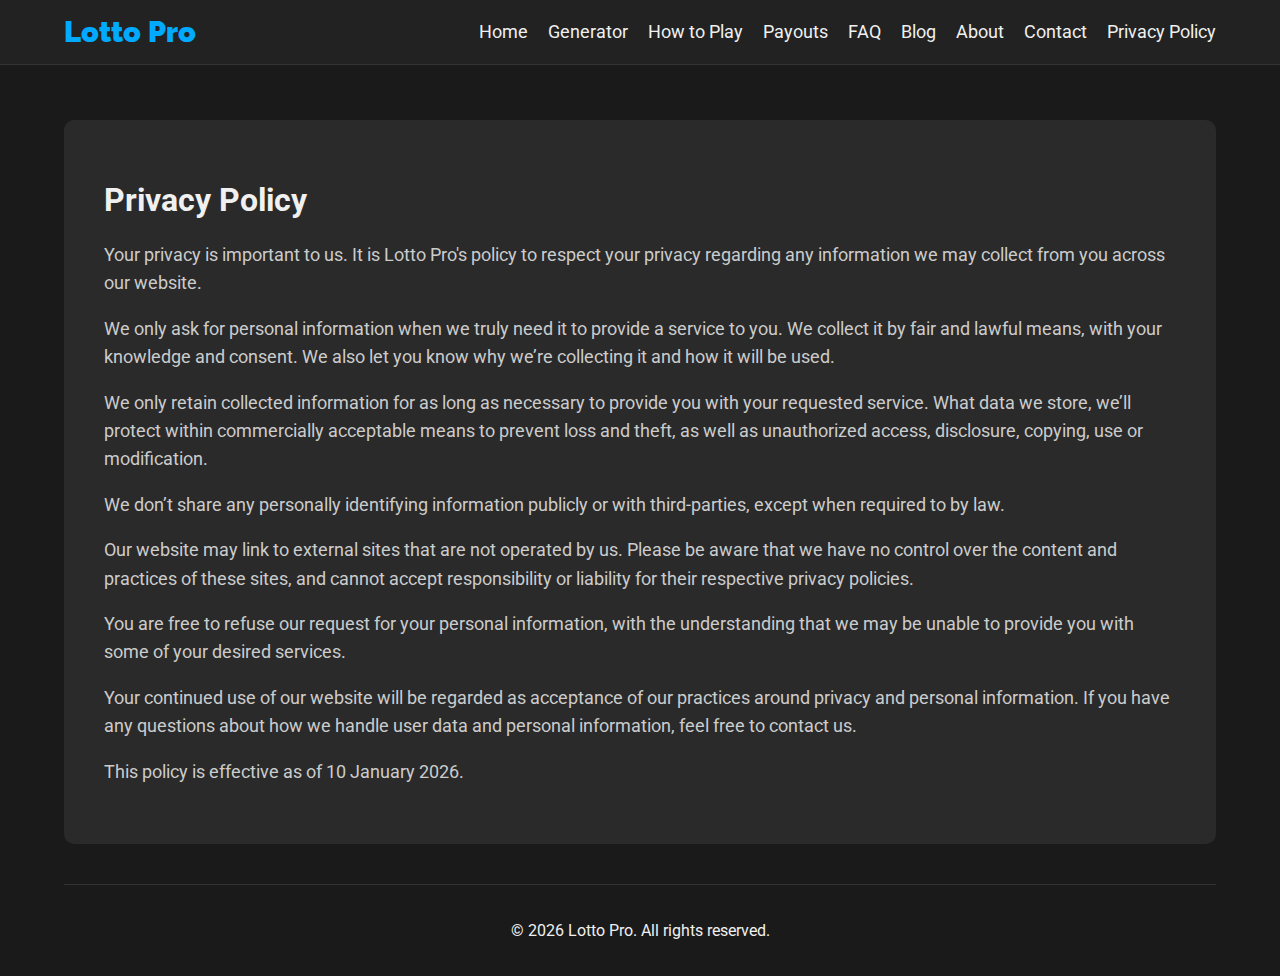
<file: pages/privacy.html>
<!doctype html>
<html lang="en">
<head>
<!-- Google tag (gtag.js) -->
<script async src="https://www.googletagmanager.com/gtag/js?id=G-83Z19EPDKY"></script>
<script>
  window.dataLayer = window.dataLayer || [];
  function gtag(){dataLayer.push(arguments);}
  gtag('js', new Date());

  gtag('config', 'G-83Z19EPDKY');
</script>
<script type="text/javascript">
    (function(c,l,a,r,i,t,y){
        c[a]=c[a]||function(){(c[a].q=c[a].q||[]).push(arguments)};
        t=l.createElement(r);t.async=1;t.src="https://www.clarity.ms/tag/"+i;
        y=l.getElementsByTagName(r)[0];y.parentNode.insertBefore(t,y);
    })(window, document, "clarity", "script", "v2tor48pq4");
</script>
  <meta charset="UTF-8" />
  <meta name="viewport" content="width=device-width, initial-scale=1.0" />
  <meta name="google-adsense-account" content="ca-pub-8792680806091465">
  <meta name="description" content="Privacy Policy for Powerball Pro. Learn how we handle your data.">
  <link rel="canonical" href="https://aipowerballpro.com/pages/privacy.html">
  
  <meta property="og:type" content="article">
  <meta property="og:url" content="https://aipowerballpro.com/pages/privacy.html">
  <meta property="og:title" content="Privacy Policy - Powerball Pro">
  <meta property="og:description" content="Our commitment to your privacy.">
  <meta property="og:image" content="https://aipowerballpro.com/favicon.svg">
  <script type="application/ld+json">
  {
    "@context": "https://schema.org",
    "@type": "BreadcrumbList",
    "itemListElement": [{
      "@type": "ListItem",
      "position": 1,
      "name": "Home",
      "item": "https://aipowerballpro.com/"
    },{
      "@type": "ListItem",
      "position": 2,
      "name": "Privacy Policy",
      "item": "https://aipowerballpro.com/pages/privacy.html"
    }]
  }
  </script>
</head>
  <title>Privacy Policy - Powerball Pro</title>

  <link rel="preconnect" href="https://fonts.googleapis.com">
  <link rel="preconnect" href="https://fonts.gstatic.com" crossorigin>
  <link href="https://fonts.googleapis.com/css2?family=Roboto:wght@300;400;700&family=Raleway:wght@900&display=swap" rel="stylesheet">

  <link href='/style.css' rel='stylesheet'>
  <link rel="icon" href="/favicon.svg" type="image/svg+xml">
</head>
<body>
  <div class="container">
    <nav class="navbar">
      <a href="/" class="nav-brand">Lotto Pro</a>
      <ul class="nav-links">
        <li><a href="/">Home</a></li>
        <li><a href="/pages/generator.html">Generator</a></li>
        <li><a href="/pages/how-to-play.html">How to Play</a></li>
        <li><a href="/pages/payouts.html">Payouts</a></li>
        <li><a href="/pages/faq.html">FAQ</a></li>
        <li><a href="/pages/blog.html">Blog</a></li>
        <li><a href="/pages/about.html">About</a></li>
        <li><a href="/pages/contact.html">Contact</a></li>
        <li><a href="/pages/privacy.html">Privacy Policy</a></li>
      </ul>
    </nav>
    <main class="page-main">
        <section>
            <h1>Privacy Policy</h1>
            <p>Your privacy is important to us. It is Lotto Pro's policy to respect your privacy regarding any information we may collect from you across our website.</p>
            <p>We only ask for personal information when we truly need it to provide a service to you. We collect it by fair and lawful means, with your knowledge and consent. We also let you know why we’re collecting it and how it will be used.</p>
            <p>We only retain collected information for as long as necessary to provide you with your requested service. What data we store, we’ll protect within commercially acceptable means to prevent loss and theft, as well as unauthorized access, disclosure, copying, use or modification.</p>
            <p>We don’t share any personally identifying information publicly or with third-parties, except when required to by law.</p>
            <p>Our website may link to external sites that are not operated by us. Please be aware that we have no control over the content and practices of these sites, and cannot accept responsibility or liability for their respective privacy policies.</p>
            <p>You are free to refuse our request for your personal information, with the understanding that we may be unable to provide you with some of your desired services.</p>
            <p>Your continued use of our website will be regarded as acceptance of our practices around privacy and personal information. If you have any questions about how we handle user data and personal information, feel free to contact us.</p>
            <p>This policy is effective as of 10 January 2026.</p>
        </section>
    </main>
    <footer class="footer">
        <p>&copy; 2026 Lotto Pro. All rights reserved.</p>
    </footer>
  </div>
  <script type="text/javascript" src="/main.js?v=1.2"></script>
</body>
</html>
</file>
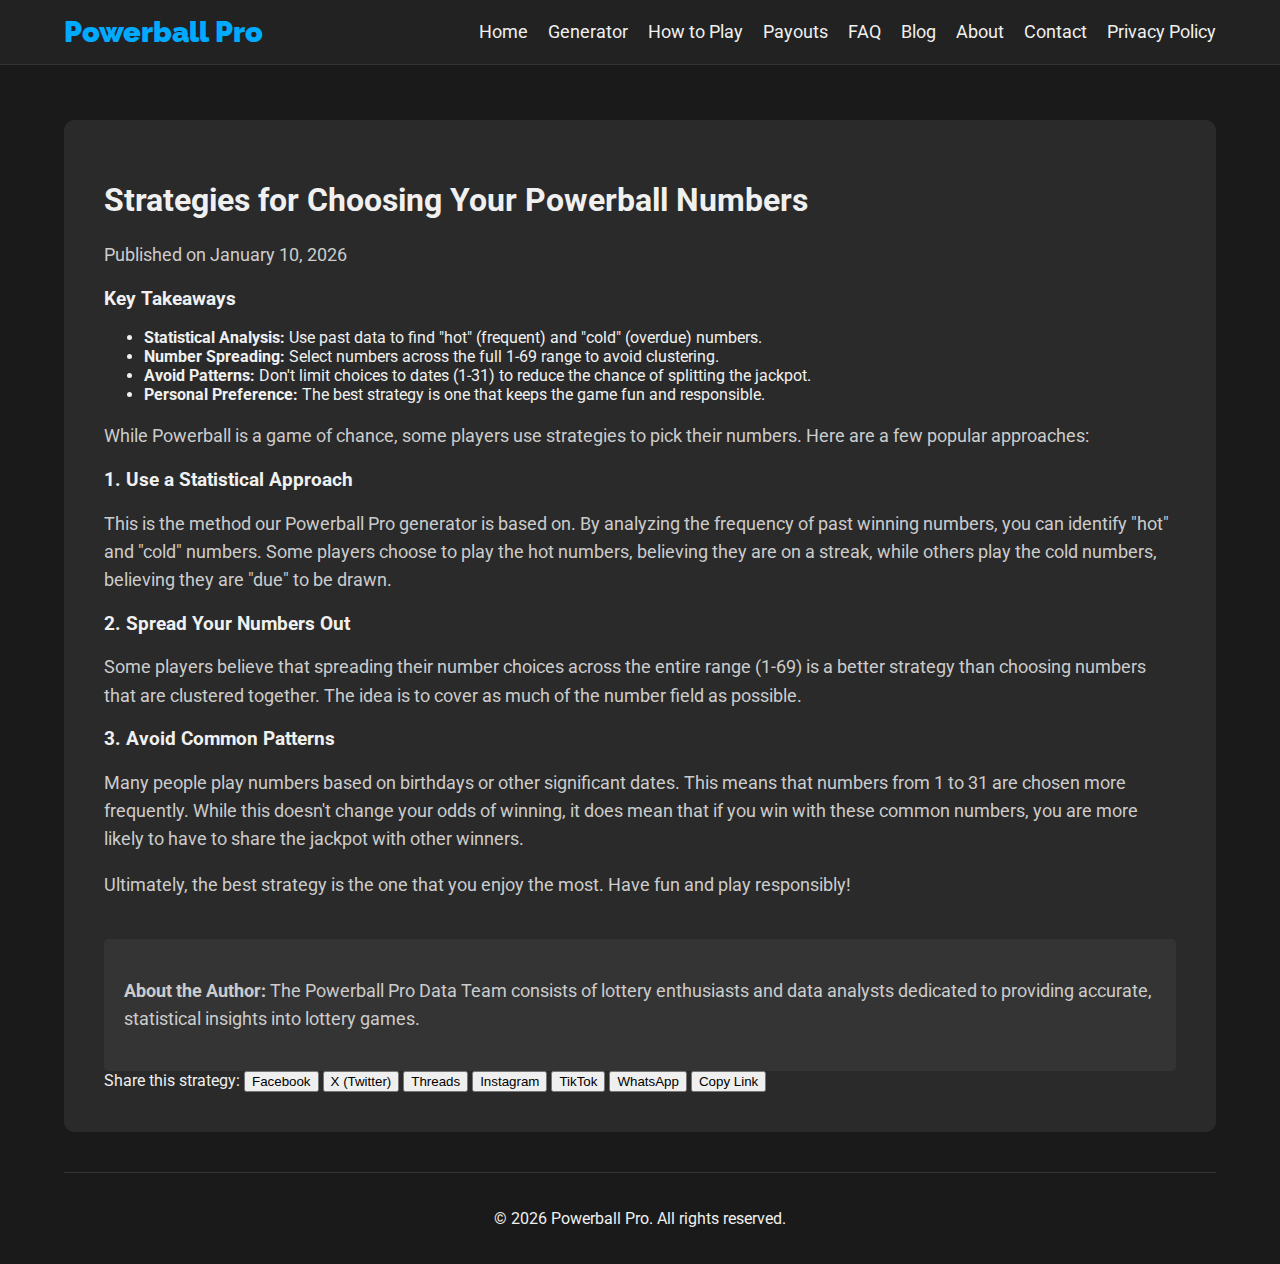
<file: posts/strategies.html>
<!doctype html>
<html lang="en">
<head>
<!-- Google tag (gtag.js) -->
<script async src="https://www.googletagmanager.com/gtag/js?id=G-83Z19EPDKY"></script>
<script>
  window.dataLayer = window.dataLayer || [];
  function gtag(){dataLayer.push(arguments);}
  gtag('js', new Date());

  gtag('config', 'G-83Z19EPDKY');
</script>
<script type="text/javascript">
    (function(c,l,a,r,i,t,y){
        c[a]=c[a]||function(){(c[a].q=c[a].q||[]).push(arguments)};
        t=l.createElement(r);t.async=1;t.src="https://www.clarity.ms/tag/"+i;
        y=l.getElementsByTagName(r)[0];y.parentNode.insertBefore(t,y);
    })(window, document, "clarity", "script", "v2tor48pq4");
</script>
  <meta charset="UTF-8" />
  <meta name="viewport" content="width=device-width, initial-scale=1.0" />
  <meta name="google-adsense-account" content="ca-pub-8792680806091465">
  <meta name="description" content="Discover popular strategies for choosing Powerball numbers, from statistical analysis to number spreading.">
  <link rel="canonical" href="https://aipowerballpro.com/posts/strategies.html">
  
  <meta property="og:type" content="article">
  <meta property="og:url" content="https://aipowerballpro.com/posts/strategies.html">
  <meta property="og:title" content="Strategies for Choosing Numbers - Powerball Pro">
  <meta property="og:description" content="Popular strategies to help you pick your Powerball numbers.">
  <meta property="og:image" content="https://aipowerballpro.com/favicon.svg">
  <script type="application/ld+json">
  {
    "@context": "https://schema.org",
    "@type": "BlogPosting",
    "headline": "Strategies for Choosing Your Powerball Numbers",
    "image": "https://aipowerballpro.com/favicon.svg",
    "datePublished": "2026-01-10",
    "author": {
      "@type": "Organization",
      "name": "Powerball Pro"
    }
  }
  </script>
</head>
  <title>Strategies for Choosing Numbers - Powerball Pro</title>

  <link rel="preconnect" href="https://fonts.googleapis.com">
  <link rel="preconnect" href="https://fonts.gstatic.com" crossorigin>
  <link href="https://fonts.googleapis.com/css2?family=Roboto:wght@300;400;700&family=Raleway:wght@900&display=swap" rel="stylesheet">

  <link href='/style.css' rel='stylesheet'>
  <link rel="icon" href="/favicon.svg" type="image/svg+xml">
</head>
<body>
  <div class="container">
    <nav class="navbar">
      <a href="/" class="nav-brand">Powerball Pro</a>
      <ul class="nav-links">
        <li><a href="/">Home</a></li>
        <li><a href="/pages/generator.html">Generator</a></li>
        <li><a href="/pages/how-to-play.html">How to Play</a></li>
        <li><a href="/pages/payouts.html">Payouts</a></li>
        <li><a href="/pages/faq.html">FAQ</a></li>
        <li><a href="/pages/blog.html">Blog</a></li>
        <li><a href="/pages/about.html">About</a></li>
        <li><a href="/pages/contact.html">Contact</a></li>
        <li><a href="/pages/privacy.html">Privacy Policy</a></li>
      </ul>
    </nav>
    <main class="page-main">
        <section class="blog-post">
            <h1>Strategies for Choosing Your Powerball Numbers</h1>
            <p class="post-meta">Published on <time datetime="2026-01-10">January 10, 2026</time></p>

            <div class="ai-summary">
                <h3>Key Takeaways</h3>
                <ul>
                    <li><strong>Statistical Analysis:</strong> Use past data to find "hot" (frequent) and "cold" (overdue) numbers.</li>
                    <li><strong>Number Spreading:</strong> Select numbers across the full 1-69 range to avoid clustering.</li>
                    <li><strong>Avoid Patterns:</strong> Don't limit choices to dates (1-31) to reduce the chance of splitting the jackpot.</li>
                    <li><strong>Personal Preference:</strong> The best strategy is one that keeps the game fun and responsible.</li>
                </ul>
            </div>

            <p>While Powerball is a game of chance, some players use strategies to pick their numbers. Here are a few popular approaches:</p>
            
            <h3>1. Use a Statistical Approach</h3>
            <p>This is the method our Powerball Pro generator is based on. By analyzing the frequency of past winning numbers, you can identify "hot" and "cold" numbers. Some players choose to play the hot numbers, believing they are on a streak, while others play the cold numbers, believing they are "due" to be drawn.</p>
            <h3>2. Spread Your Numbers Out</h3>
            <p>Some players believe that spreading their number choices across the entire range (1-69) is a better strategy than choosing numbers that are clustered together. The idea is to cover as much of the number field as possible.</p>
            <h3>3. Avoid Common Patterns</h3>
            <p>Many people play numbers based on birthdays or other significant dates. This means that numbers from 1 to 31 are chosen more frequently. While this doesn't change your odds of winning, it does mean that if you win with these common numbers, you are more likely to have to share the jackpot with other winners.</p>
            <p>Ultimately, the best strategy is the one that you enjoy the most. Have fun and play responsibly!</p>

            <div class="author-bio" style="margin-top: 40px; padding: 20px; background: rgba(255,255,255,0.05); border-radius: 5px;">
                <p><strong>About the Author:</strong> The Powerball Pro Data Team consists of lottery enthusiasts and data analysts dedicated to providing accurate, statistical insights into lottery games.</p>
            </div>

            <div class="share-container">
                <span>Share this strategy:</span>
                <button class="share-btn facebook" onclick="shareTo('facebook')">Facebook</button>
                <button class="share-btn twitter" onclick="shareTo('twitter')">X (Twitter)</button>
                <button class="share-btn threads" onclick="shareTo('threads')">Threads</button>
                <button class="share-btn instagram" onclick="shareTo('instagram')">Instagram</button>
                <button class="share-btn tiktok" onclick="shareTo('tiktok')">TikTok</button>
                <button class="share-btn whatsapp" onclick="shareTo('whatsapp')">WhatsApp</button>
                <button class="share-btn copy-link" onclick="copyLink()">Copy Link</button>
            </div>
        </section>
    </main>
    <footer class="footer">
        <p>&copy; 2026 Powerball Pro. All rights reserved.</p>
    </footer>
  </div>
  <script type="text/javascript" src="/main.js?v=1.2"></script>
</body>
</html>
</file>
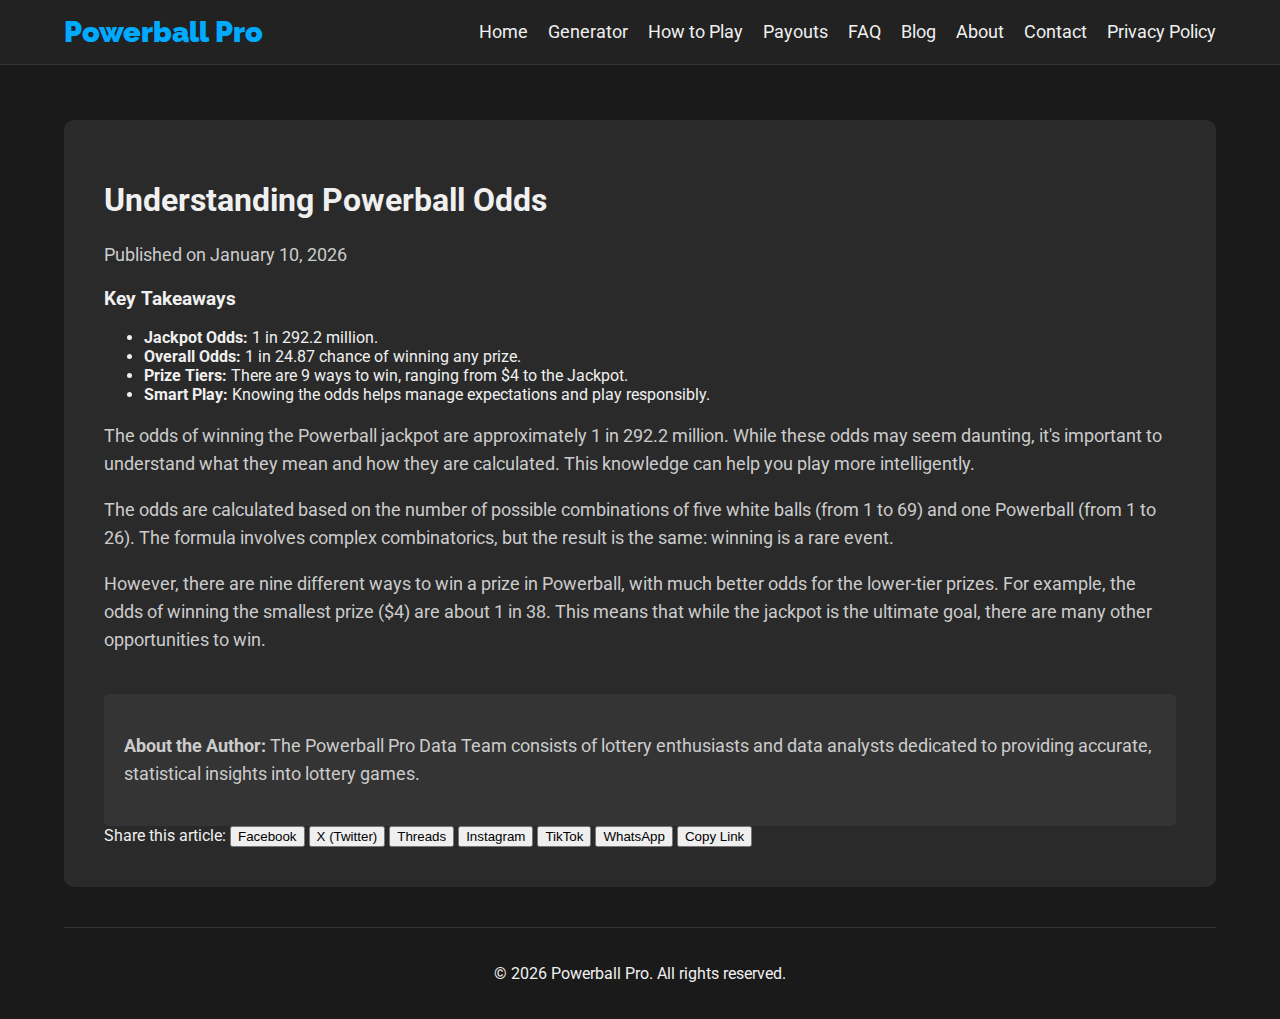
<file: posts/understanding-odds.html>
<!doctype html>
<html lang="en">
<head>
<!-- Google tag (gtag.js) -->
<script async src="https://www.googletagmanager.com/gtag/js?id=G-83Z19EPDKY"></script>
<script>
  window.dataLayer = window.dataLayer || [];
  function gtag(){dataLayer.push(arguments);}
  gtag('js', new Date());

  gtag('config', 'G-83Z19EPDKY');
</script>
<script type="text/javascript">
    (function(c,l,a,r,i,t,y){
        c[a]=c[a]||function(){(c[a].q=c[a].q||[]).push(arguments)};
        t=l.createElement(r);t.async=1;t.src="https://www.clarity.ms/tag/"+i;
        y=l.getElementsByTagName(r)[0];y.parentNode.insertBefore(t,y);
    })(window, document, "clarity", "script", "v2tor48pq4");
</script>
  <meta charset="UTF-8" />
  <meta name="viewport" content="width=device-width, initial-scale=1.0" />
  <meta name="google-adsense-account" content="ca-pub-8792680806091465">
  <meta name="description" content="Understand the odds of winning the Powerball jackpot and other prizes. A clear explanation of lottery probability.">
  <link rel="canonical" href="https://aipowerballpro.com/posts/understanding-odds.html">
  
  <meta property="og:type" content="article">
  <meta property="og:url" content="https://aipowerballpro.com/posts/understanding-odds.html">
  <meta property="og:title" content="Understanding Powerball Odds - Powerball Pro">
  <meta property="og:description" content="What are your chances of winning? Understanding Powerball odds explained.">
  <meta property="og:image" content="https://aipowerballpro.com/favicon.svg">
  <script type="application/ld+json">
  {
    "@context": "https://schema.org",
    "@type": "BlogPosting",
    "headline": "Understanding Powerball Odds",
    "image": "https://aipowerballpro.com/favicon.svg",
    "datePublished": "2026-01-10",
    "author": {
      "@type": "Organization",
      "name": "Powerball Pro"
    }
  }
  </script>
</head>
  <title>Understanding Powerball Odds - Powerball Pro</title>

  <link rel="preconnect" href="https://fonts.googleapis.com">
  <link rel="preconnect" href="https://fonts.gstatic.com" crossorigin>
  <link href="https://fonts.googleapis.com/css2?family=Roboto:wght@300;400;700&family=Raleway:wght@900&display=swap" rel="stylesheet">

  <link href='/style.css' rel='stylesheet'>
  <link rel="icon" href="/favicon.svg" type="image/svg+xml">
</head>
<body>
  <div class="container">
    <nav class="navbar">
      <a href="/" class="nav-brand">Powerball Pro</a>
      <ul class="nav-links">
        <li><a href="/">Home</a></li>
        <li><a href="/pages/generator.html">Generator</a></li>
        <li><a href="/pages/how-to-play.html">How to Play</a></li>
        <li><a href="/pages/payouts.html">Payouts</a></li>
        <li><a href="/pages/faq.html">FAQ</a></li>
        <li><a href="/pages/blog.html">Blog</a></li>
        <li><a href="/pages/about.html">About</a></li>
        <li><a href="/pages/contact.html">Contact</a></li>
        <li><a href="/pages/privacy.html">Privacy Policy</a></li>
      </ul>
    </nav>
    <main class="page-main">
        <section class="blog-post">
            <h1>Understanding Powerball Odds</h1>
            <p class="post-meta">Published on <time datetime="2026-01-10">January 10, 2026</time></p>

            <div class="ai-summary">
                <h3>Key Takeaways</h3>
                <ul>
                    <li><strong>Jackpot Odds:</strong> 1 in 292.2 million.</li>
                    <li><strong>Overall Odds:</strong> 1 in 24.87 chance of winning any prize.</li>
                    <li><strong>Prize Tiers:</strong> There are 9 ways to win, ranging from $4 to the Jackpot.</li>
                    <li><strong>Smart Play:</strong> Knowing the odds helps manage expectations and play responsibly.</li>
                </ul>
            </div>

            <p>The odds of winning the Powerball jackpot are approximately 1 in 292.2 million. While these odds may seem daunting, it's important to understand what they mean and how they are calculated. This knowledge can help you play more intelligently.</p>
            <p>The odds are calculated based on the number of possible combinations of five white balls (from 1 to 69) and one Powerball (from 1 to 26). The formula involves complex combinatorics, but the result is the same: winning is a rare event.</p>
            <p>However, there are nine different ways to win a prize in Powerball, with much better odds for the lower-tier prizes. For example, the odds of winning the smallest prize ($4) are about 1 in 38. This means that while the jackpot is the ultimate goal, there are many other opportunities to win.</p>
            
            <div class="author-bio" style="margin-top: 40px; padding: 20px; background: rgba(255,255,255,0.05); border-radius: 5px;">
                <p><strong>About the Author:</strong> The Powerball Pro Data Team consists of lottery enthusiasts and data analysts dedicated to providing accurate, statistical insights into lottery games.</p>
            </div>

            <div class="share-container">
                <span>Share this article:</span>
                <button class="share-btn facebook" onclick="shareTo('facebook')">Facebook</button>
                <button class="share-btn twitter" onclick="shareTo('twitter')">X (Twitter)</button>
                <button class="share-btn threads" onclick="shareTo('threads')">Threads</button>
                <button class="share-btn instagram" onclick="shareTo('instagram')">Instagram</button>
                <button class="share-btn tiktok" onclick="shareTo('tiktok')">TikTok</button>
                <button class="share-btn whatsapp" onclick="shareTo('whatsapp')">WhatsApp</button>
                <button class="share-btn copy-link" onclick="copyLink()">Copy Link</button>
            </div>
        </section>
        </section>
    </main>
    <footer class="footer">
        <p>&copy; 2026 Powerball Pro. All rights reserved.</p>
    </footer>
  </div>
  <script type="text/javascript" src="/main.js?v=1.2"></script>
</body>
</html>
</file>
<file: style.css>
@import url('https://fonts.googleapis.com/css2?family=Roboto:wght@300;400;700&family=Raleway:wght@900&display=swap');

:root {
  --bg-color: #1a1a1a;
  --text-color: #f0f0f0;
  --primary-color: #00aaff;
  --card-bg-color: #2a2a2a;
}

body {
  font-family: 'Roboto', sans-serif;
  margin: 0;
  background-color: var(--bg-color);
  color: var(--text-color);
  display: flex;
  flex-direction: column;
  align-items: center;
  min-height: 100vh;
}

.container {
  width: 90%;
  max-width: 1200px;
  text-align: center;
  padding-top: 80px; /* Add padding for the fixed navbar */
}

/* Navbar */
.navbar {
  display: flex;
  justify-content: space-between;
  align-items: center;
  padding: 15px 5%;
  background-color: #222;
  border-bottom: 1px solid #333;
  position: fixed;
  top: 0;
  left: 0;
  right: 0;
  z-index: 1000;
}

.nav-brand {
  font-family: 'Raleway', sans-serif;
  font-size: 1.8em;
  font-weight: 900;
  color: var(--primary-color);
  text-decoration: none;
}

.nav-links {
  list-style: none;
  display: flex;
  gap: 20px;
  margin: 0;
}

.nav-links a {
  color: var(--text-color);
  text-decoration: none;
  font-size: 1.1em;
  transition: color 0.3s;
}

.nav-links a:hover {
  color: var(--primary-color);
}

/* Hero Section (Home Page) */
.hero {
  margin: 80px 0;
}

.hero h1 {
  font-size: 3.5em;
  font-weight: 700;
  margin-bottom: 10px;
  color: var(--primary-color);
  text-shadow: 0 0 10px var(--primary-color), 0 0 20px var(--primary-color);
}

.hero p {
  font-size: 1.3em;
  color: #aaa;
  margin-bottom: 40px;
}

/* Home Main Content */
.home-main h2 {
  font-size: 2.5em;
  margin-bottom: 40px;
  color: var(--primary-color);
}

.feature-cards {
  display: flex;
  justify-content: space-around;
  gap: 30px;
  flex-wrap: wrap;
}

.card {
  background: var(--card-bg-color);
  padding: 30px;
  border-radius: 10px;
  box-shadow: 0 0 15px rgba(0, 0, 0, 0.2);
  flex-basis: 30%;
  min-width: 250px;
}

.card h3 {
  font-size: 1.5em;
  color: var(--primary-color);
  margin-bottom: 15px;
}

/* Generator Page */
#generate-btn {
    margin-bottom: 30px;
}

#numbers-container {
  display: flex;
  flex-direction: column;
  gap: 20px;
  margin-top: 40px;
}

.lotto-set {
  background: var(--card-bg-color);
  padding: 20px;
  border-radius: 10px;
  box-shadow: 0 0 15px rgba(0, 0, 0, 0.2);
  display: flex;
  align-items: center;
  justify-content: space-between;
}

.lotto-set strong {
    font-size: 1.2em;
    color: var(--primary-color);
}

.numbers {
    display: flex;
    gap: 10px;
}

.number {
  width: 45px;
  height: 45px;
  border-radius: 50%;
  background-color: var(--primary-color);
  color: var(--bg-color);
  display: flex;
  justify-content: center;
  align-items: center;
  font-size: 1.2em;
  font-weight: bold;
  box-shadow: 0 0 10px var(--primary-color);
}

/* Other Pages (About, Contact, Privacy) */
.page-main {
    background: var(--card-bg-color);
    padding: 40px;
    border-radius: 10px;
    text-align: left;
    margin-top: 40px;
    margin-bottom: 40px;
}

.page-main h2 {
    font-size: 2.5em;
    color: var(--primary-color);
    margin-bottom: 20px;
}

.page-main p {
    font-size: 1.1em;
    line-height: 1.6;
    color: #ccc;
}

.page-main a {
    color: var(--primary-color);
}


/* Footer */
.footer {
  width: 100%;
  padding: 20px 0;
  text-align: center;
  border-top: 1px solid #333;
  margin-top: 40px;
}

/* Glowing Button (from previous style) */
.glowing-btn {
  position: relative;
  color: var(--primary-color);
  cursor: pointer;
  padding: 0.35em 1em;
  border: 0.15em solid var(--primary-color);
  border-radius: 0.45em;
  background: none;
  perspective: 2em;
  font-family: "Raleway", sans-serif;
  font-size: 1.5em;
  font-weight: 900;
  letter-spacing: 0.5em;
  text-decoration: none;
  -webkit-box-shadow: inset 0px 0px 0.5em 0px var(--primary-color),
    0px 0px 0.5em 0px var(--primary-color);
  -moz-box-shadow: inset 0px 0px 0.5em 0px var(--primary-color),
    0px 0px 0.5em 0px var(--primary-color);
  box-shadow: inset 0px 0px 0.5em 0px var(--primary-color),
    0px 0px 0.5em 0px var(--primary-color);
  animation: border-flicker 2s linear infinite;
}

.glowing-txt {
  float: left;
  margin-right: -0.8em;
  -webkit-text-shadow: 0 0 0.125em hsl(0 0% 100% / 0.3),
    0 0 0.45em var(--primary-color);
  -moz-text-shadow: 0 0 0.125em hsl(0 0% 100% / 0.3),
    0 0 0.45em var(--primary-color);
  text-shadow: 0 0 0.125em hsl(0 0% 100% / 0.3),
    0 0 0.45em var(--primary-color);
  animation: text-flicker 3s linear infinite;
}

/* ... (rest of glowing button animations are the same) */

/* Responsive Design */
@media (max-width: 768px) {
  .container {
    padding-top: 100px; /* Adjust padding for taller navbar on mobile */
  }

  .navbar {
    flex-direction: column;
    align-items: flex-start;
  }
  
  .nav-links {
    margin-top: 15px;
    flex-wrap: wrap;
    justify-content: center;
  }
  
  .hero h1 {
    font-size: 2.5em;
  }

  .hero p {
    font-size: 1.1em;
  }

  .glowing-btn {
    font-size: 1.2em;
    letter-spacing: 0.3em;
  }
  
  .home-main h2, .page-main h2 {
      font-size: 2em;
  }

  .lotto-set {
    flex-direction: column;
    align-items: center;
    padding: 15px;
  }

  .lotto-set strong {
    margin-bottom: 15px;
  }
  
  .number {
    width: 35px;
    height: 35px;
    font-size: 1em;
  }
}

/* Animations for glowing button (unchanged) */
@keyframes faulty-flicker{0%{opacity:.1}2%{opacity:.1}4%{opacity:.5}19%{opacity:.5}21%{opacity:.1}23%{opacity:1}80%{opacity:.5}83%{opacity:.4}87%{opacity:1}}@keyframes text-flicker{0%{opacity:.1}2%{opacity:1}8%{opacity:.1}9%{opacity:1}12%{opacity:.1}20%{opacity:1}25%{opacity:.3}30%{opacity:1}70%{opacity:.7}72%{opacity:.2}77%{opacity:.9}100%{opacity:.9}}@keyframes border-flicker{0%{opacity:.1}2%{opacity:1}4%{opacity:.1}8%{opacity:1}70%{opacity:.7}100%{opacity:1}}
</file>
